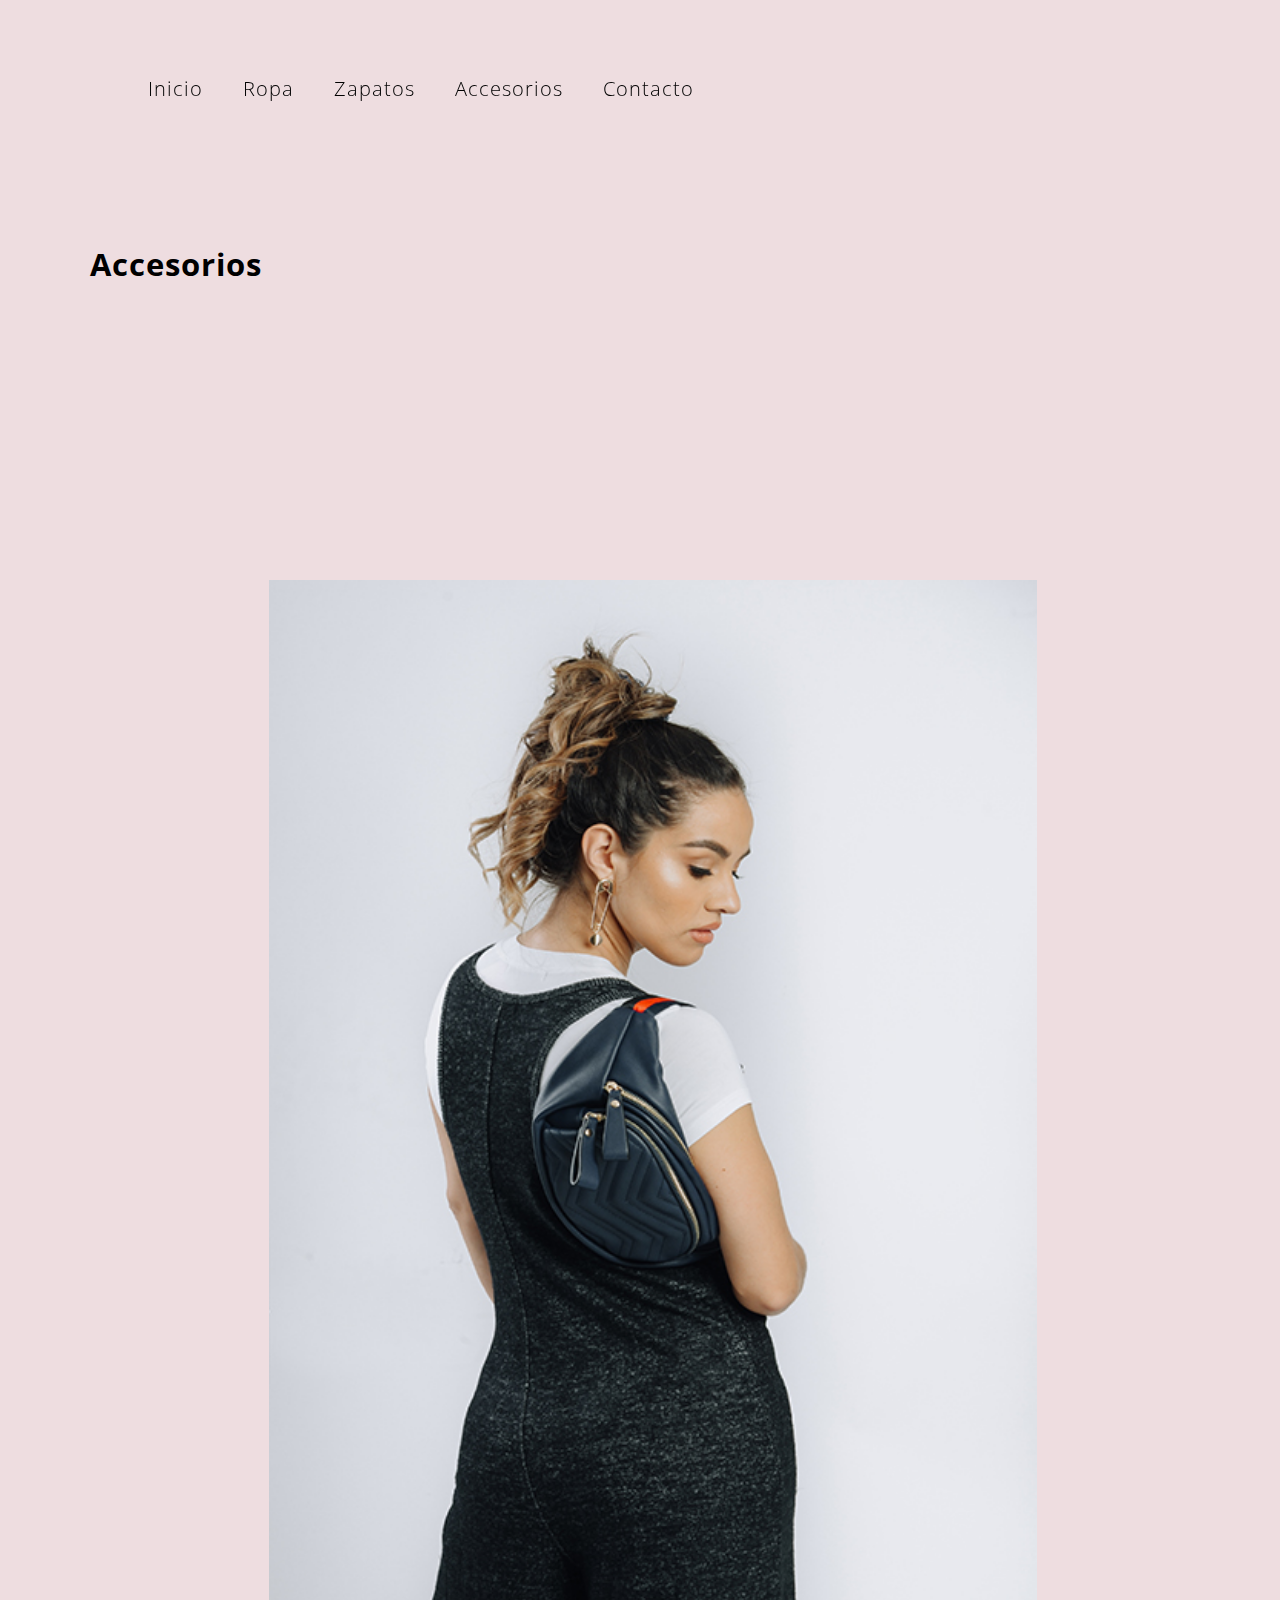
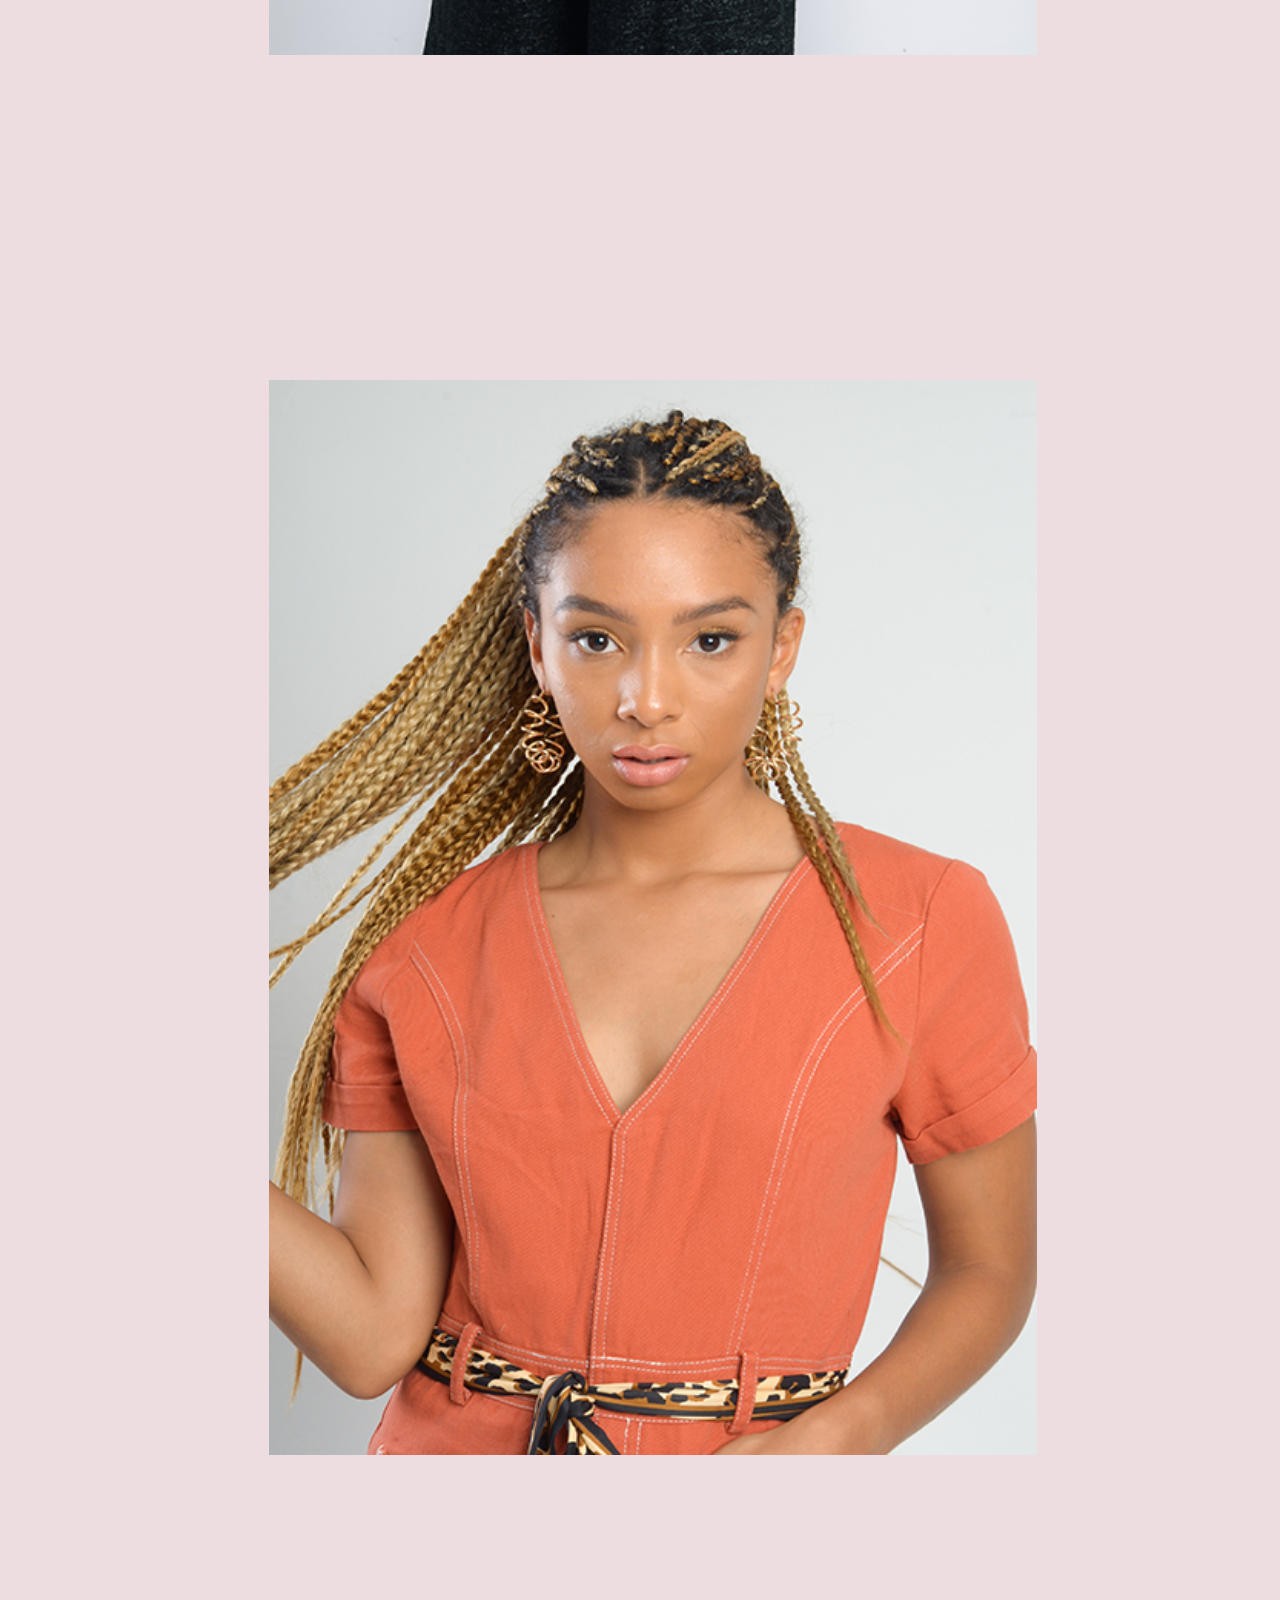
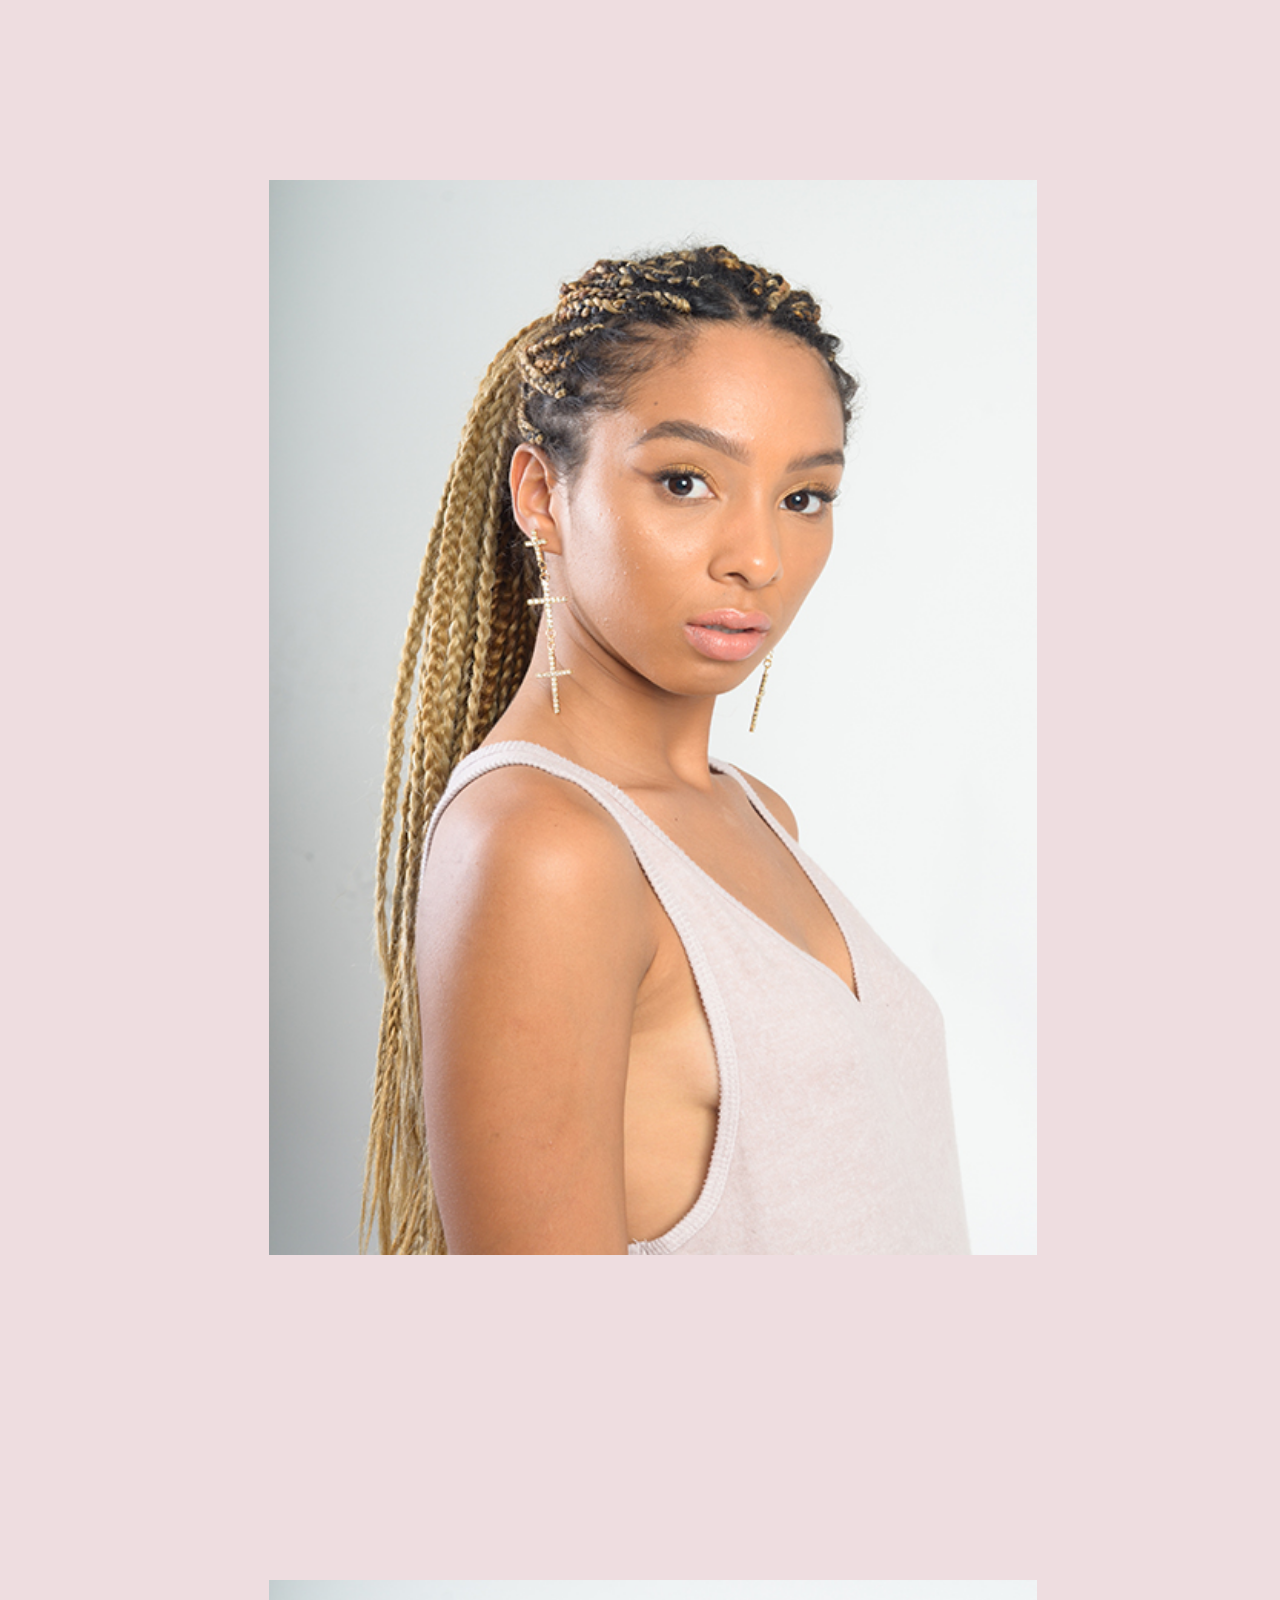
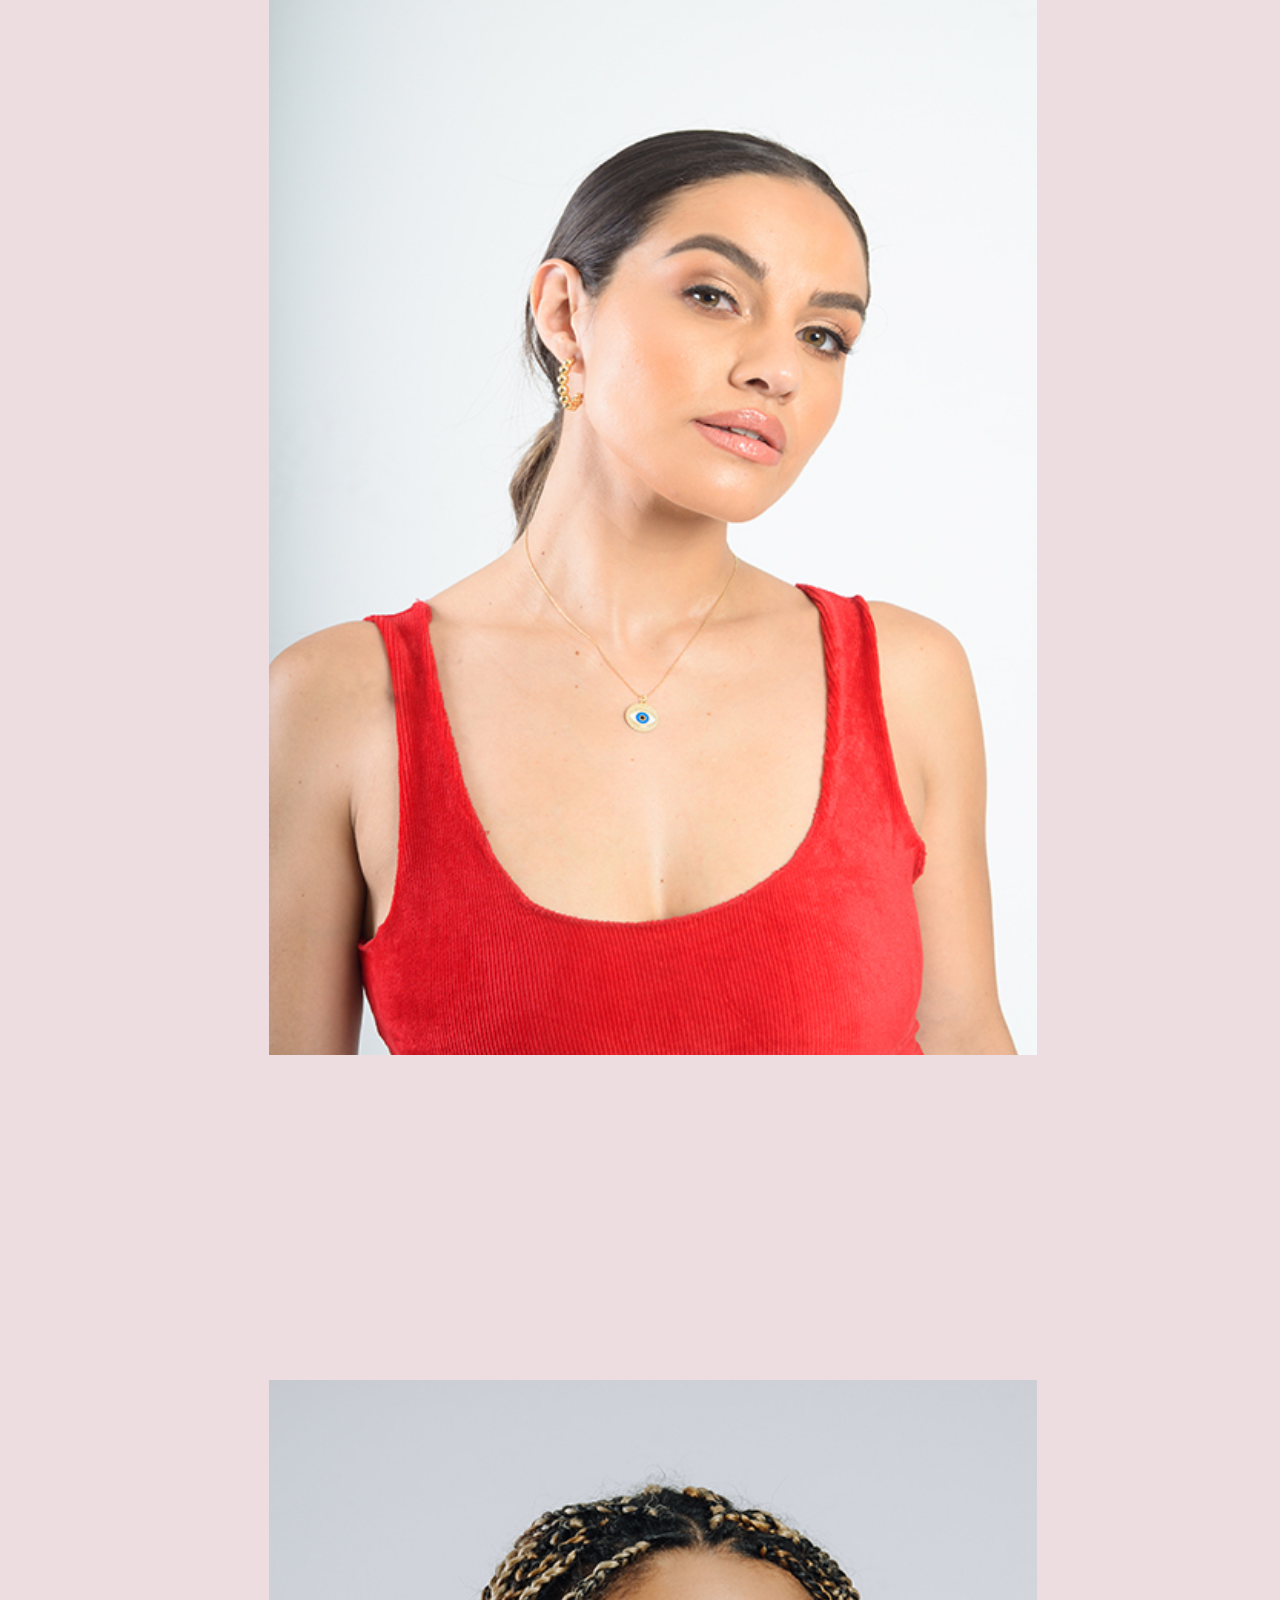
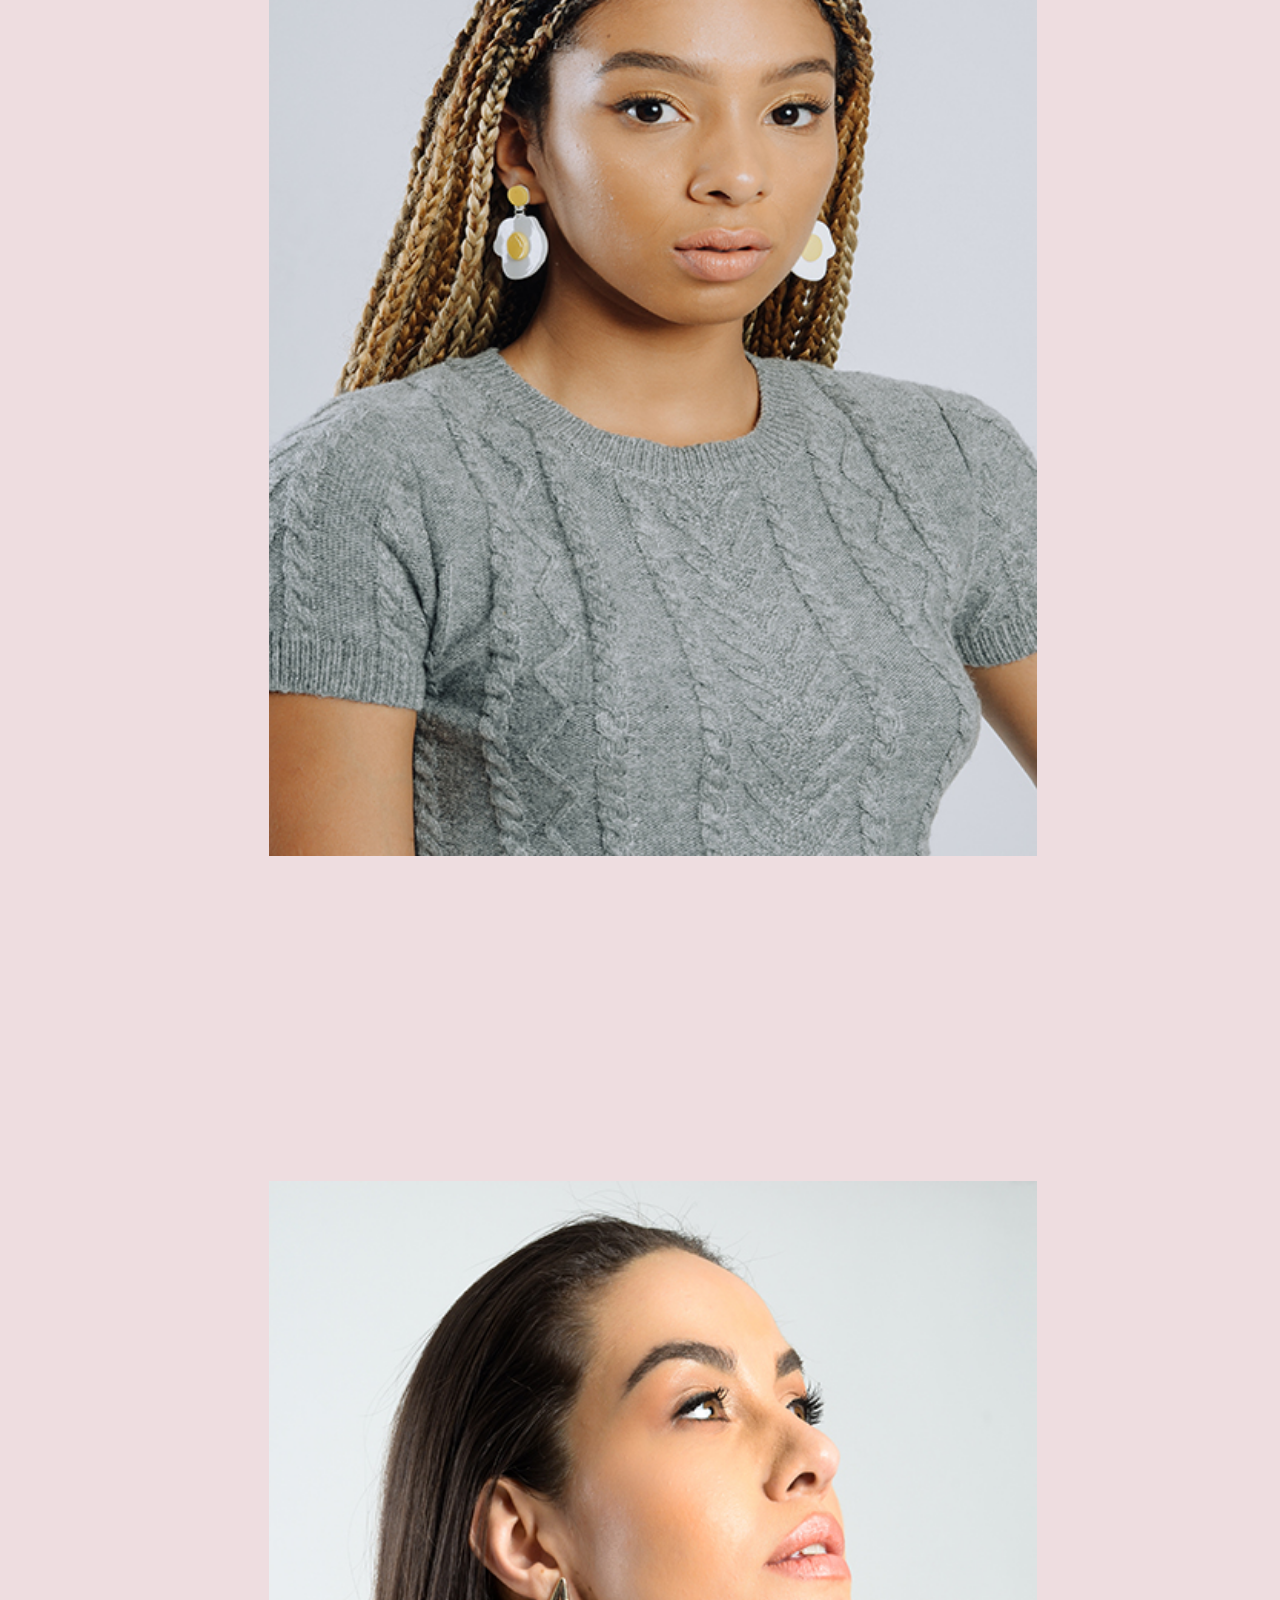
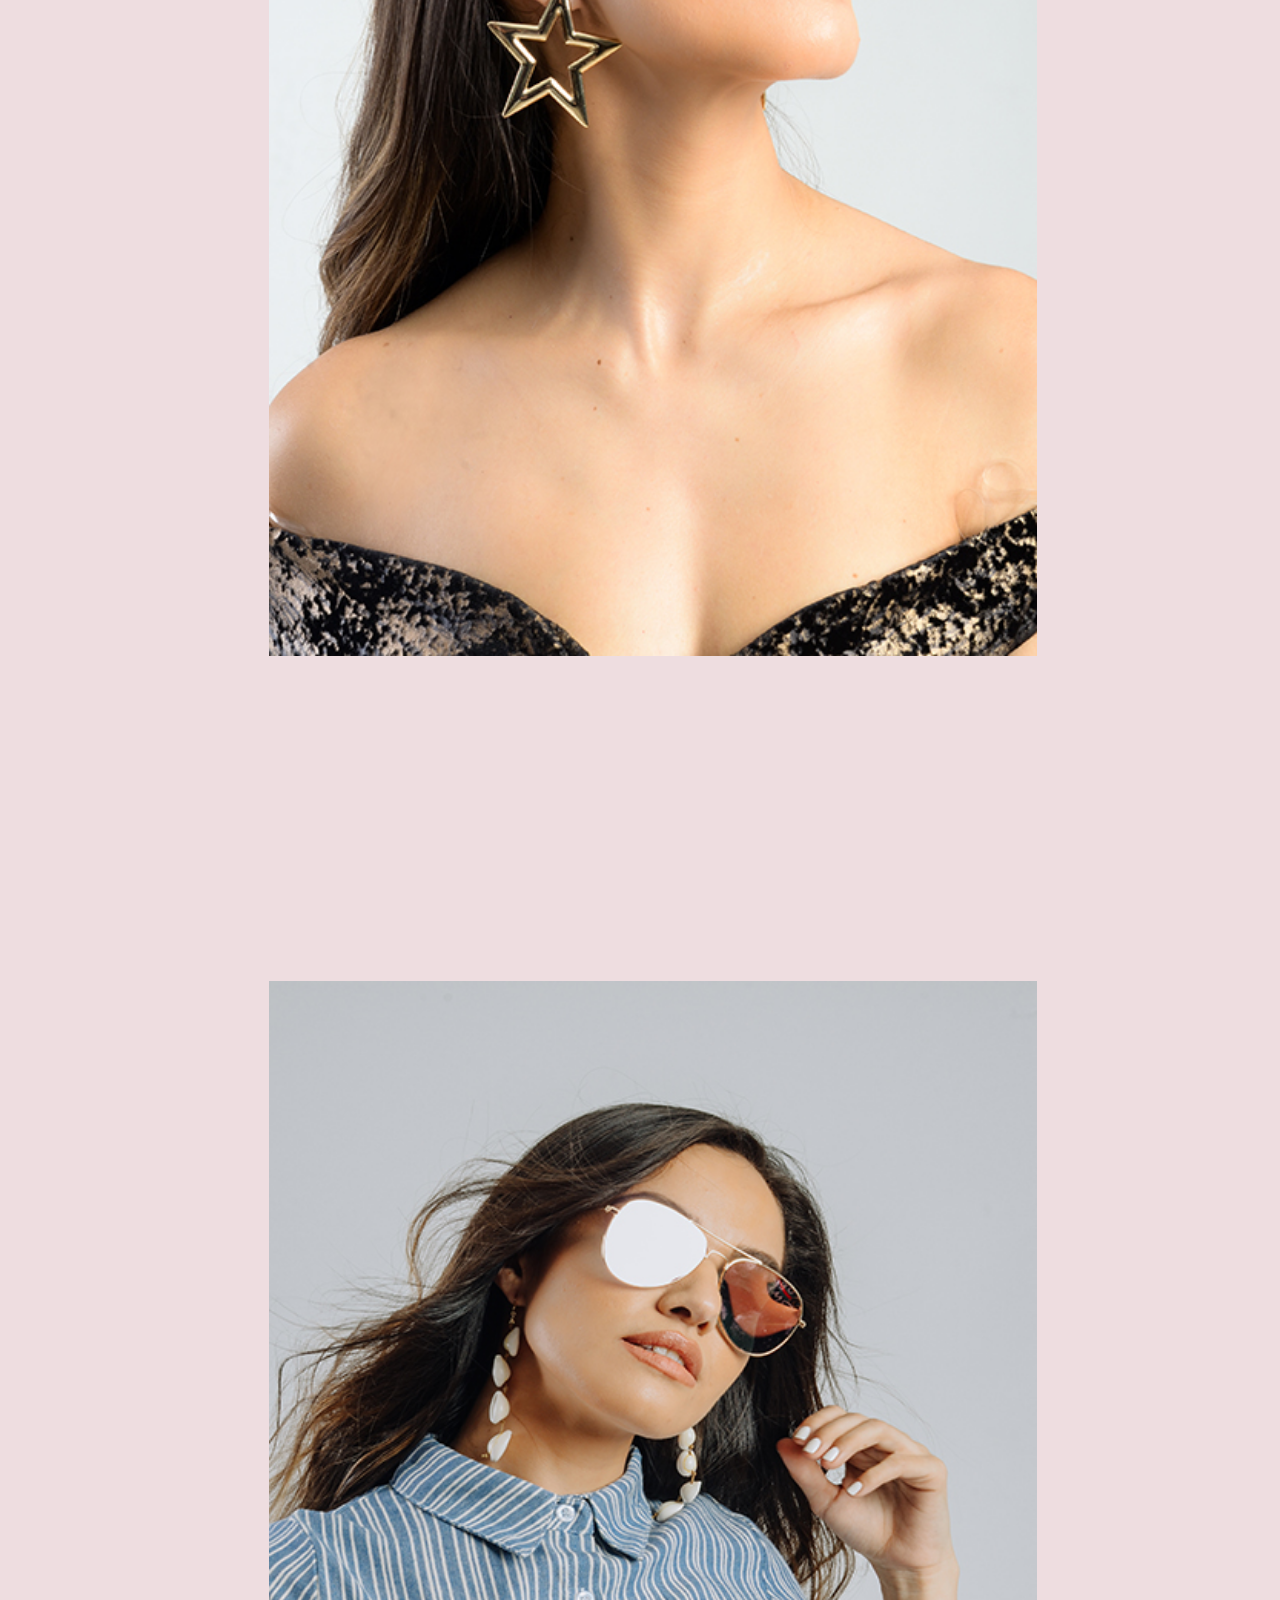
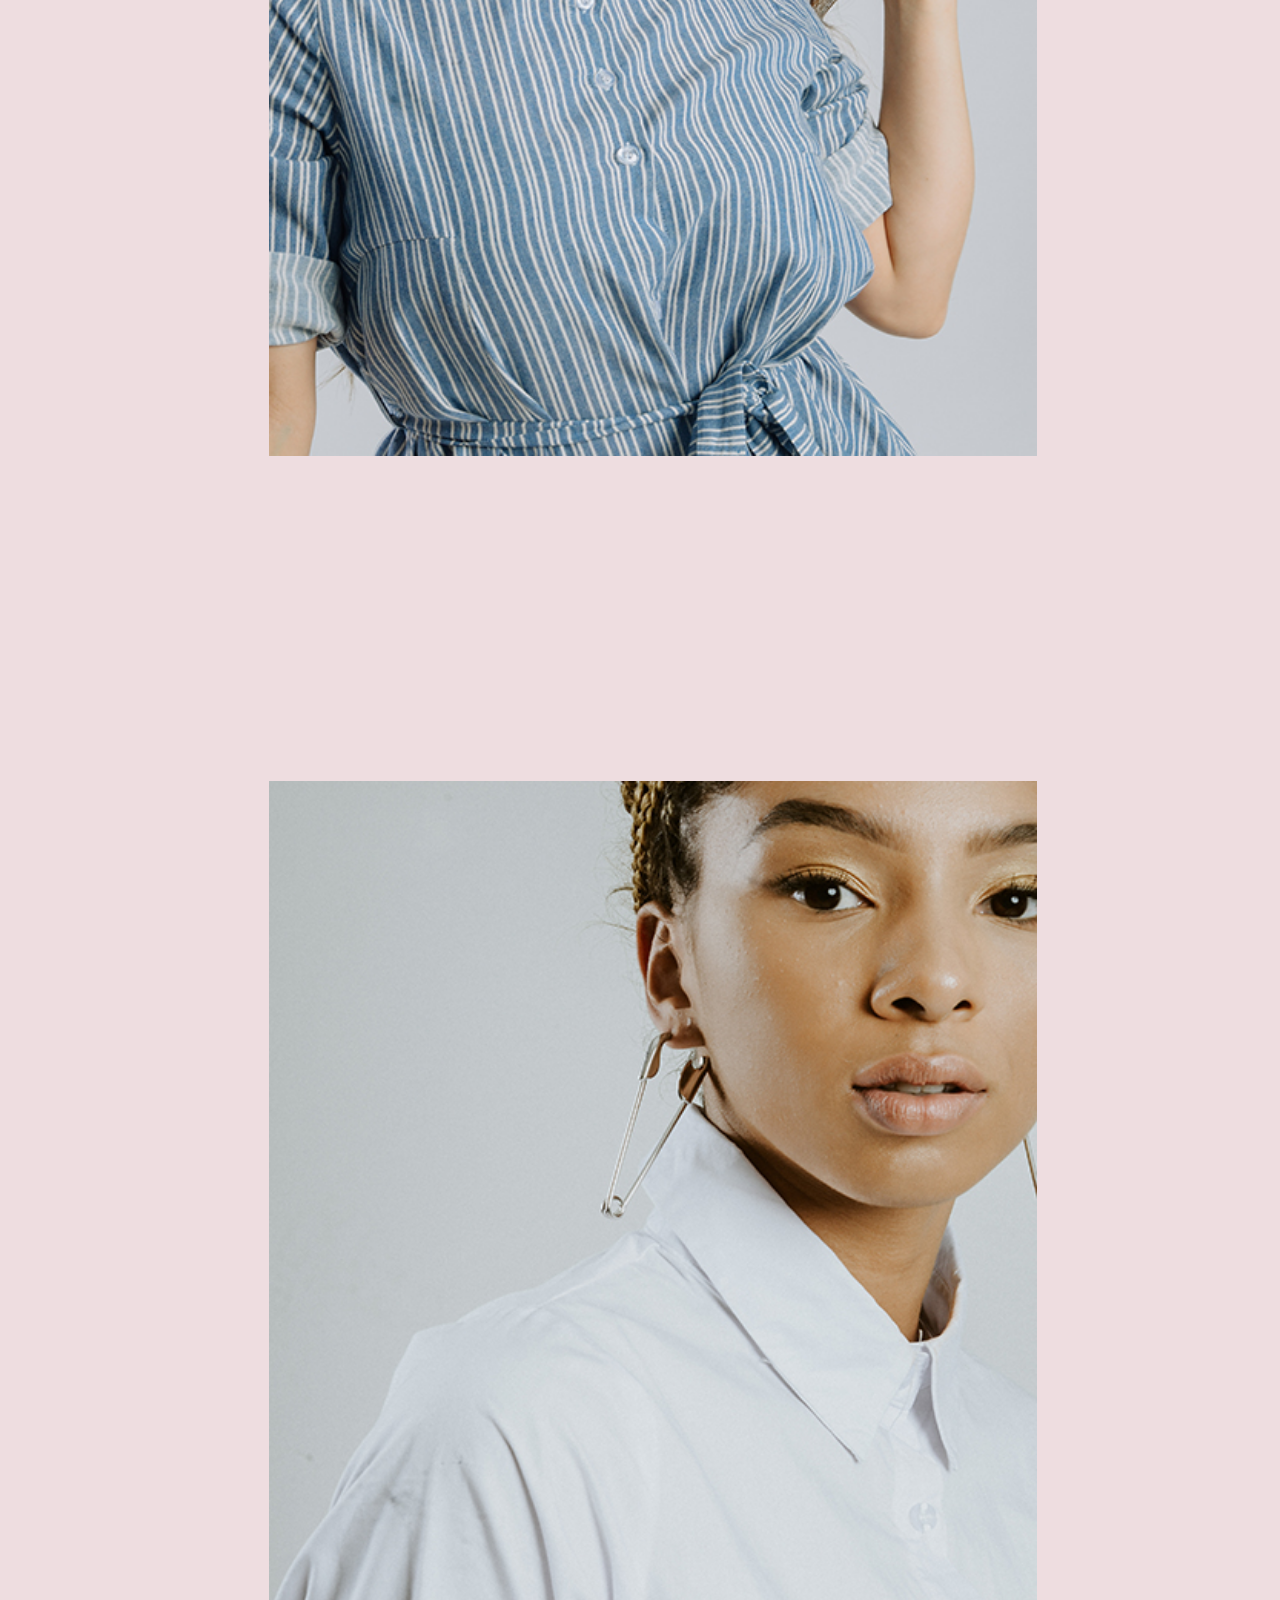
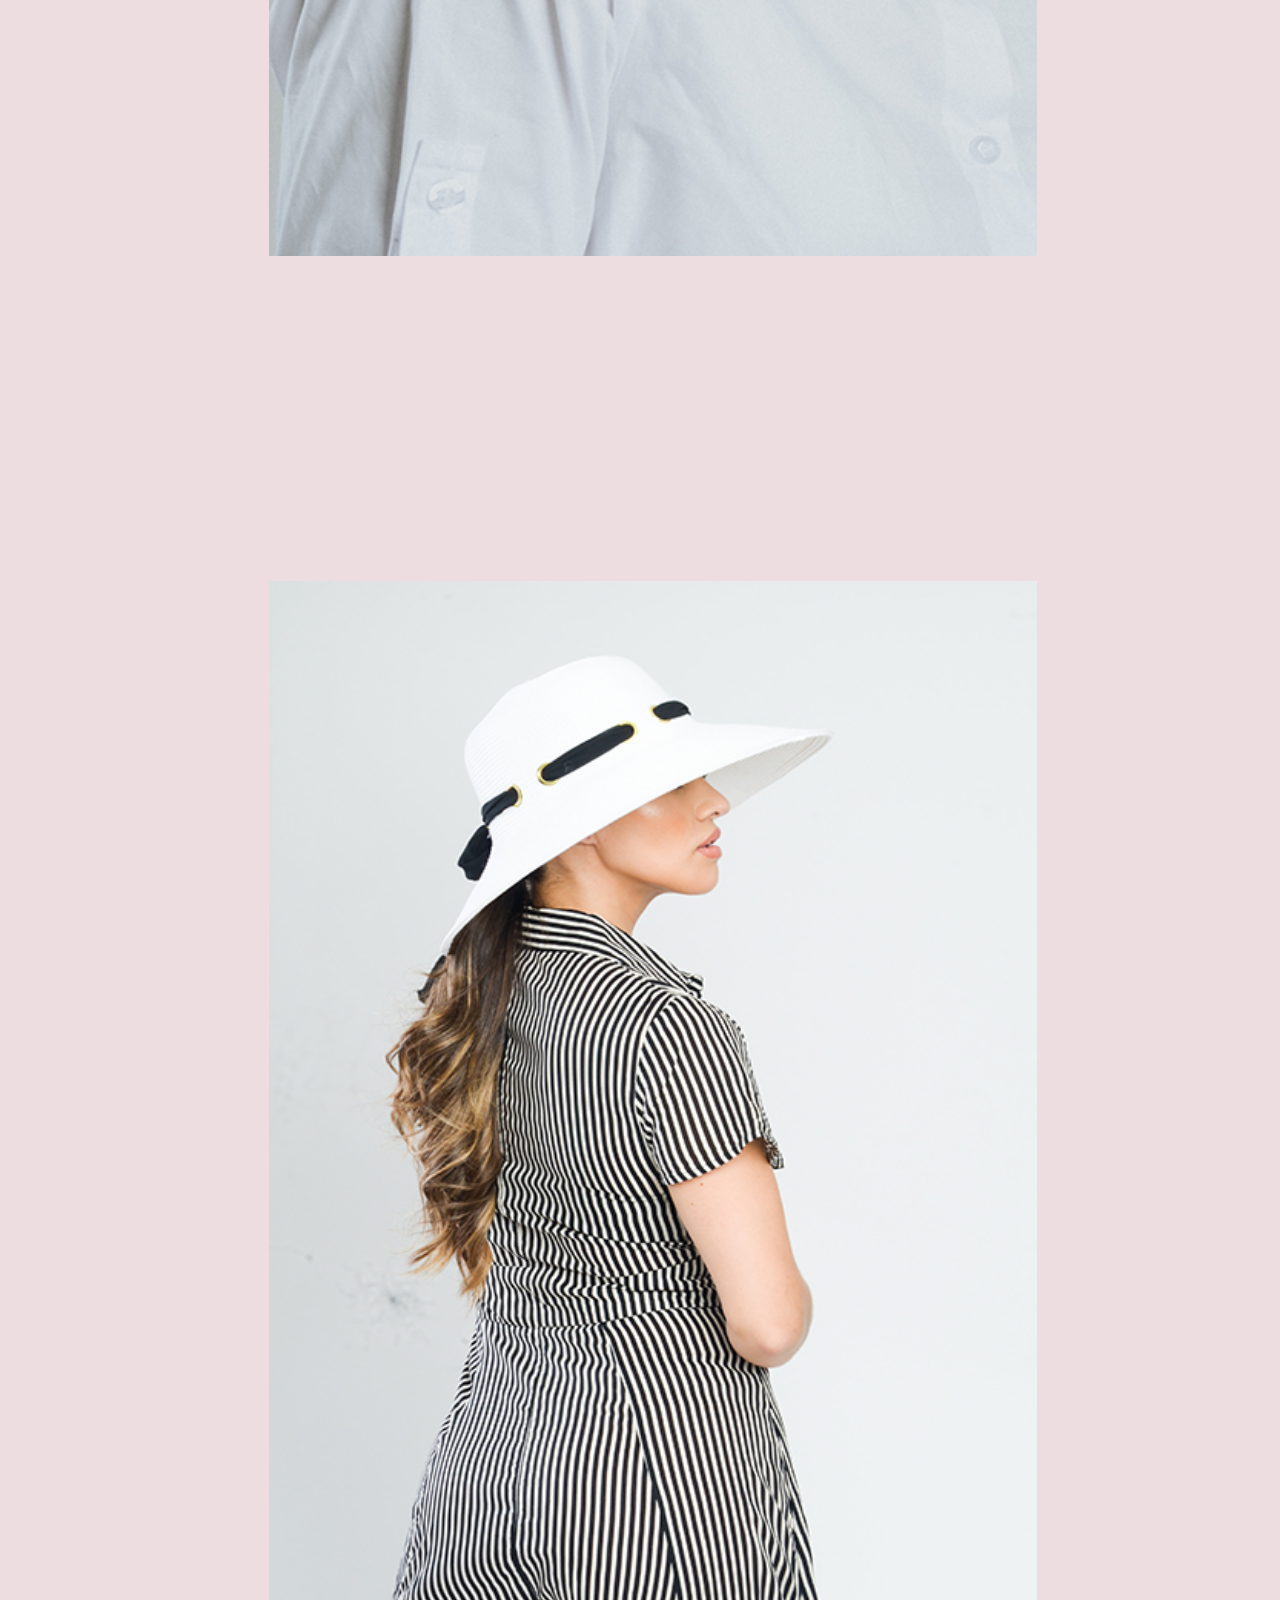
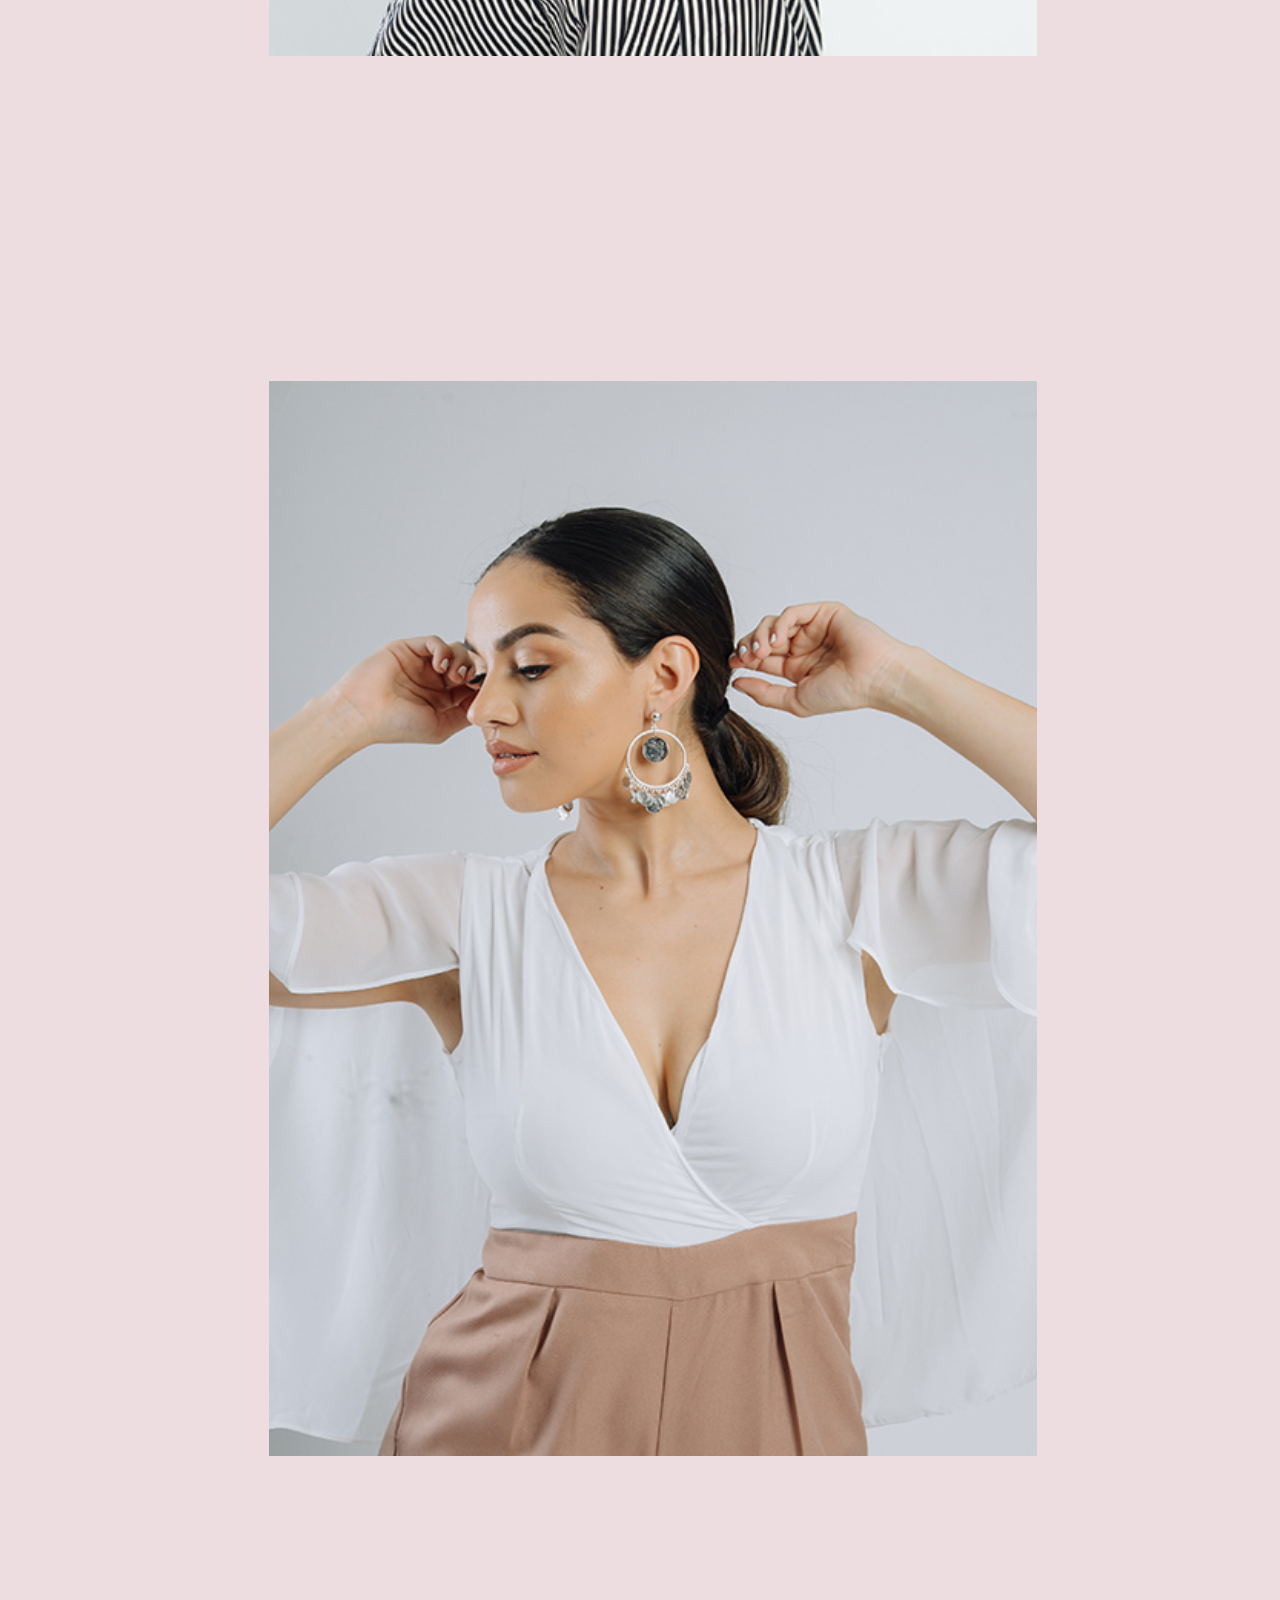
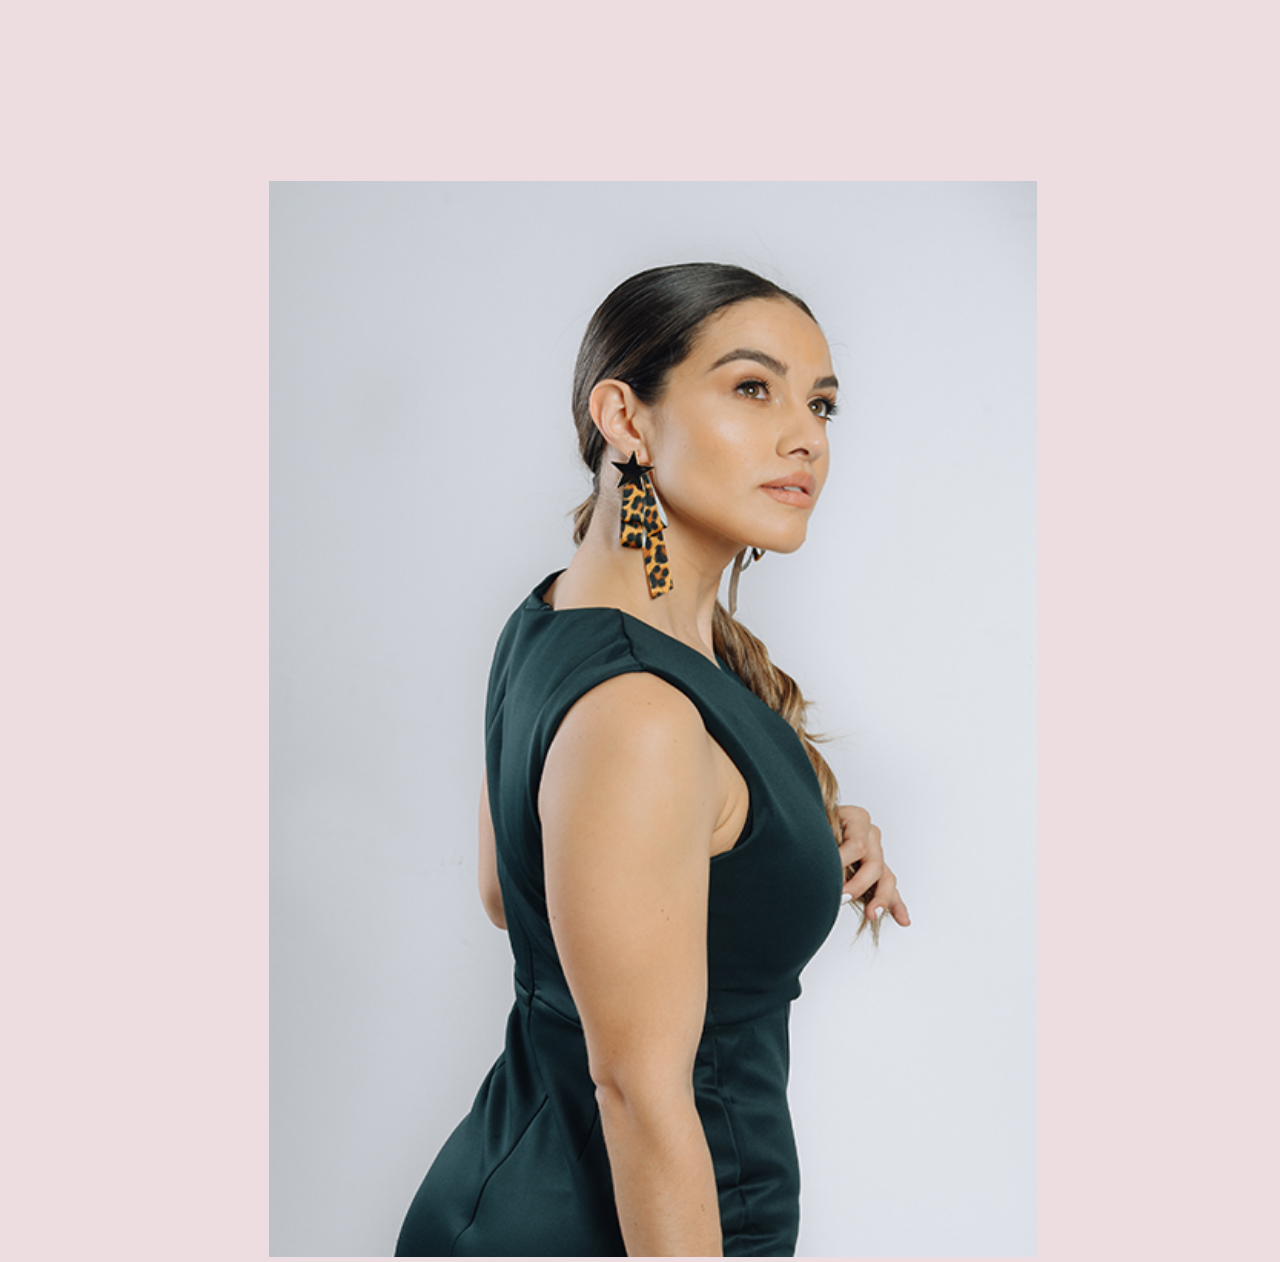
<file: index sections/accesorios.html>
<!DOCTYPE html>
<html lang="en">
<head>
    <meta charset="UTF-8">
    <meta http-equiv="X-UA-Compatible" content="ie=edge">
    <title>Toro Rosa</title>
    <link rel="styleSheet" href="../css/style.css">
    <meta name="viewport" content="width=device-width, initial-scale=1.0">
    <link href="https://fonts.googleapis.com/css?family=Open+Sans:300,400,700" rel="stylesheet">
</head>
<body>
  <div class="wrapper">
    <div class="hamburguer clearfix">
      <svg class="hamburguer-btn" id="btn-hamburguer" viewBox="0 0 30 30">
        <path class="line line-top" d="M0,9h30"/>
        <path class="line line-center" d="M0,15h30"/>
        <path class="line line-bottom" d="M0,21h30"/>
      </svg>
    </div>
    <div class="header">
      <div id="sidebar" class="cont__menu">
        <ul class="header__menu" id="menu">
          <li><a href="../index.html">Inicio</a></li>
          <li><a href="../index sections/ropa.html">Ropa</a></li>
          <li><a href="../index sections/zapatos.html">Zapatos</a></li>
          <li><a href="../index sections/accesorios.html">Accesorios</a></li>
          <li><a href="../index sections/contacto.html">Contacto</a></li>
        </ul>
      </div>
    </div>
    <h3 class="accesorios_title">Accesorios</h3>

    <section class="accesorios_images_section">
      <img class="accesorio_1" src="../img/imágenes accesorios/DSC_0082.jpg" alt="Imagen de accesorio">
      <img class="accesorio_3" src="../img/imágenes accesorios/DSC_0091.jpg" alt="Imagen de accesorio">
      <img class="accesorio_4" src="../img/imágenes accesorios/DSC_0134.jpg" alt="Imagen de accesorio">
      <img class="accesorio_5" src="../img/imágenes accesorios/DSC_0266.jpg" alt="Imagen de accesorio"> 
      <img class="accesorio_6" src="../img/imágenes accesorios/DSC_0514.jpg" alt="Imagen de accesorio"> 
      <img class="accesorio_7" src="../img/imágenes accesorios/DSC_0557.jpg" alt="Imagen de accesorio"> 
      <img class="accesorio_8" src="../img/imágenes accesorios/DSC_0703.jpg" alt="Imagen de accesorio"> 
      <img class="accesorio_9" src="../img/imágenes accesorios/DSC_0714.jpg" alt="Imagen de accesorio"> 
      <img class="accesorio_10" src="../img/imágenes accesorios/DSC_0772.jpg" alt="Imagen de accesorio">  
      <img class="accesorio_11" src="../img/imágenes accesorios/DSC_0907.jpg" alt="Imagen de accesorio">  
      <img class="accesorio_12" src="../img/imágenes accesorios/DSC_0948.jpg" alt="Imagen de accesorio">   
    </section>
  </div>
<script src="../js/script.js"></script>
</body>
</html>
</file>
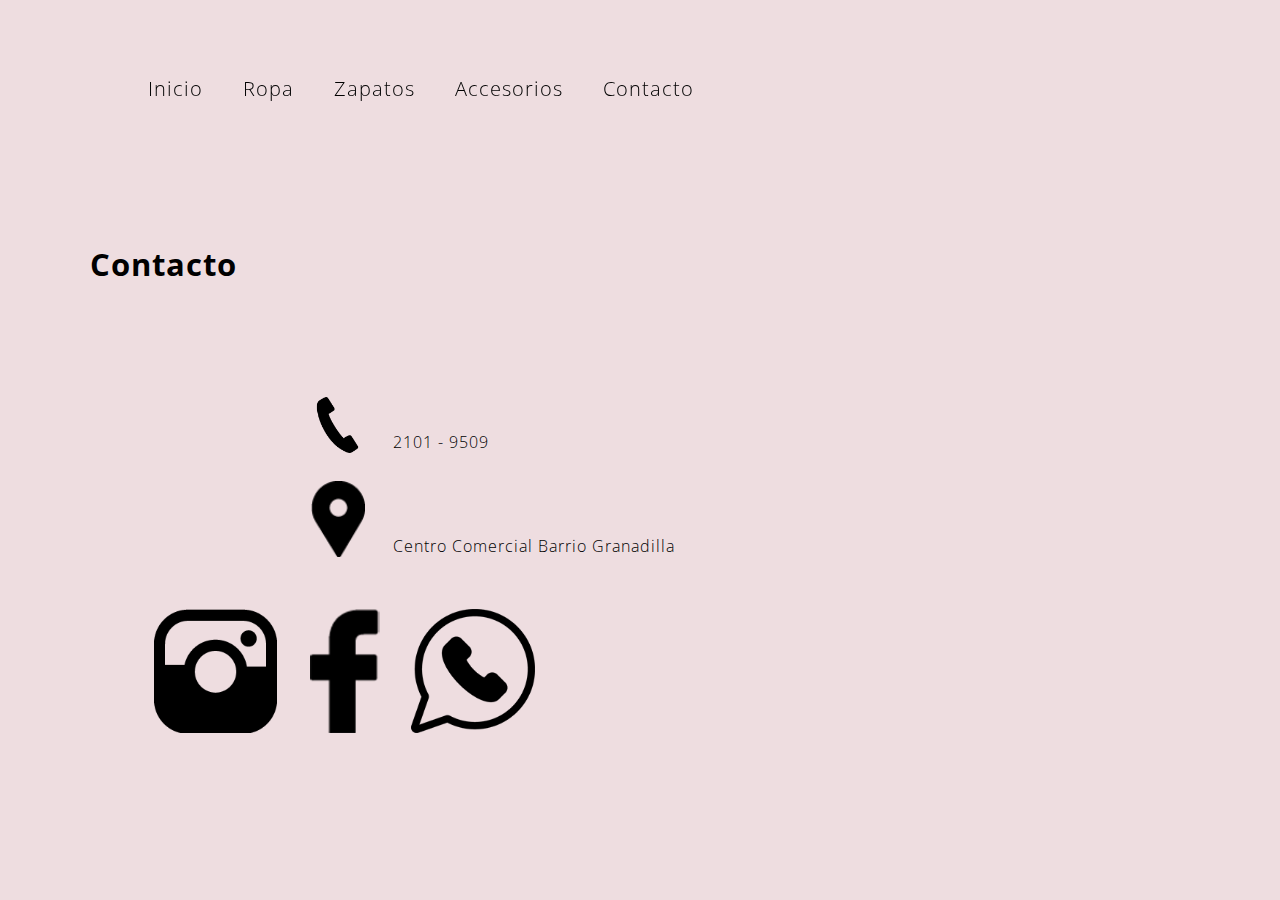
<file: index sections/contacto.html>
<!DOCTYPE html>
<html lang="en">
<head>
    <meta charset="UTF-8">
    <meta http-equiv="X-UA-Compatible" content="ie=edge">
    <title>Toro Rosa</title>
    <link rel="styleSheet" href="../css/style.css">
    <meta name="viewport" content="width=device-width, initial-scale=1.0">
    <link href="https://fonts.googleapis.com/css?family=Open+Sans:300,400,700" rel="stylesheet">
</head>
<body>
  <div class="wrapper">
    <div class="hamburguer clearfix">
      <svg class="hamburguer-btn" id="btn-hamburguer" viewBox="0 0 30 30">
        <path class="line line-top" d="M0,9h30"/>
        <path class="line line-center" d="M0,15h30"/>
        <path class="line line-bottom" d="M0,21h30"/>
      </svg>
    </div>
    <div class="header">
      <div id="sidebar" class="cont__menu">
        <ul class="header__menu" id="menu">
          <li><a href="../index.html">Inicio</a></li>
          <li><a href="../index sections/ropa.html">Ropa</a></li>
          <li><a href="../index sections/zapatos.html">Zapatos</a></li>
          <li><a href="../index sections/accesorios.html">Accesorios</a></li>
          <li><a href="../index sections/contacto.html">Contacto</a></li>
        </ul>
      </div>
    </div>
    <h3 class="contacto_title">Contacto</h3>
    <div class="contact-container">
      <img class="icons-contact" src="../img/telefono.png" alt="Ícono de teléfono">
      <p class="icons-info">2101 - 9509</p> 
      <img class="icons-contact" src="../img/ubicacion.png" alt="icono de ubicación" >
      <p class="icons-info">Centro Comercial Barrio Granadilla</p>
    </div>
    <div class="networks-container">
      <a href="https://www.instagram.com/tororosa.cr/?hl=es-la" target="_blank"><img class="instagram" src="../img/instagram.png" alt="icono de instagram" ></a>
      <a  href="https://es-la.facebook.com/tororosa.cr/" target="_blank"><img class="facebook" src="../img/facebook.png" alt="icono de facebook" ></a>
      <a  href="https://wa.me/0050684182524?text=Mensaje" target="_blank"><img class="whatsapp" src="../img/whatsapp.png" alt="icono de whatsapp" ></a>
    </div>


  
  </div>
<script src="../js/script.js"></script>
</body>
</html>
</file>
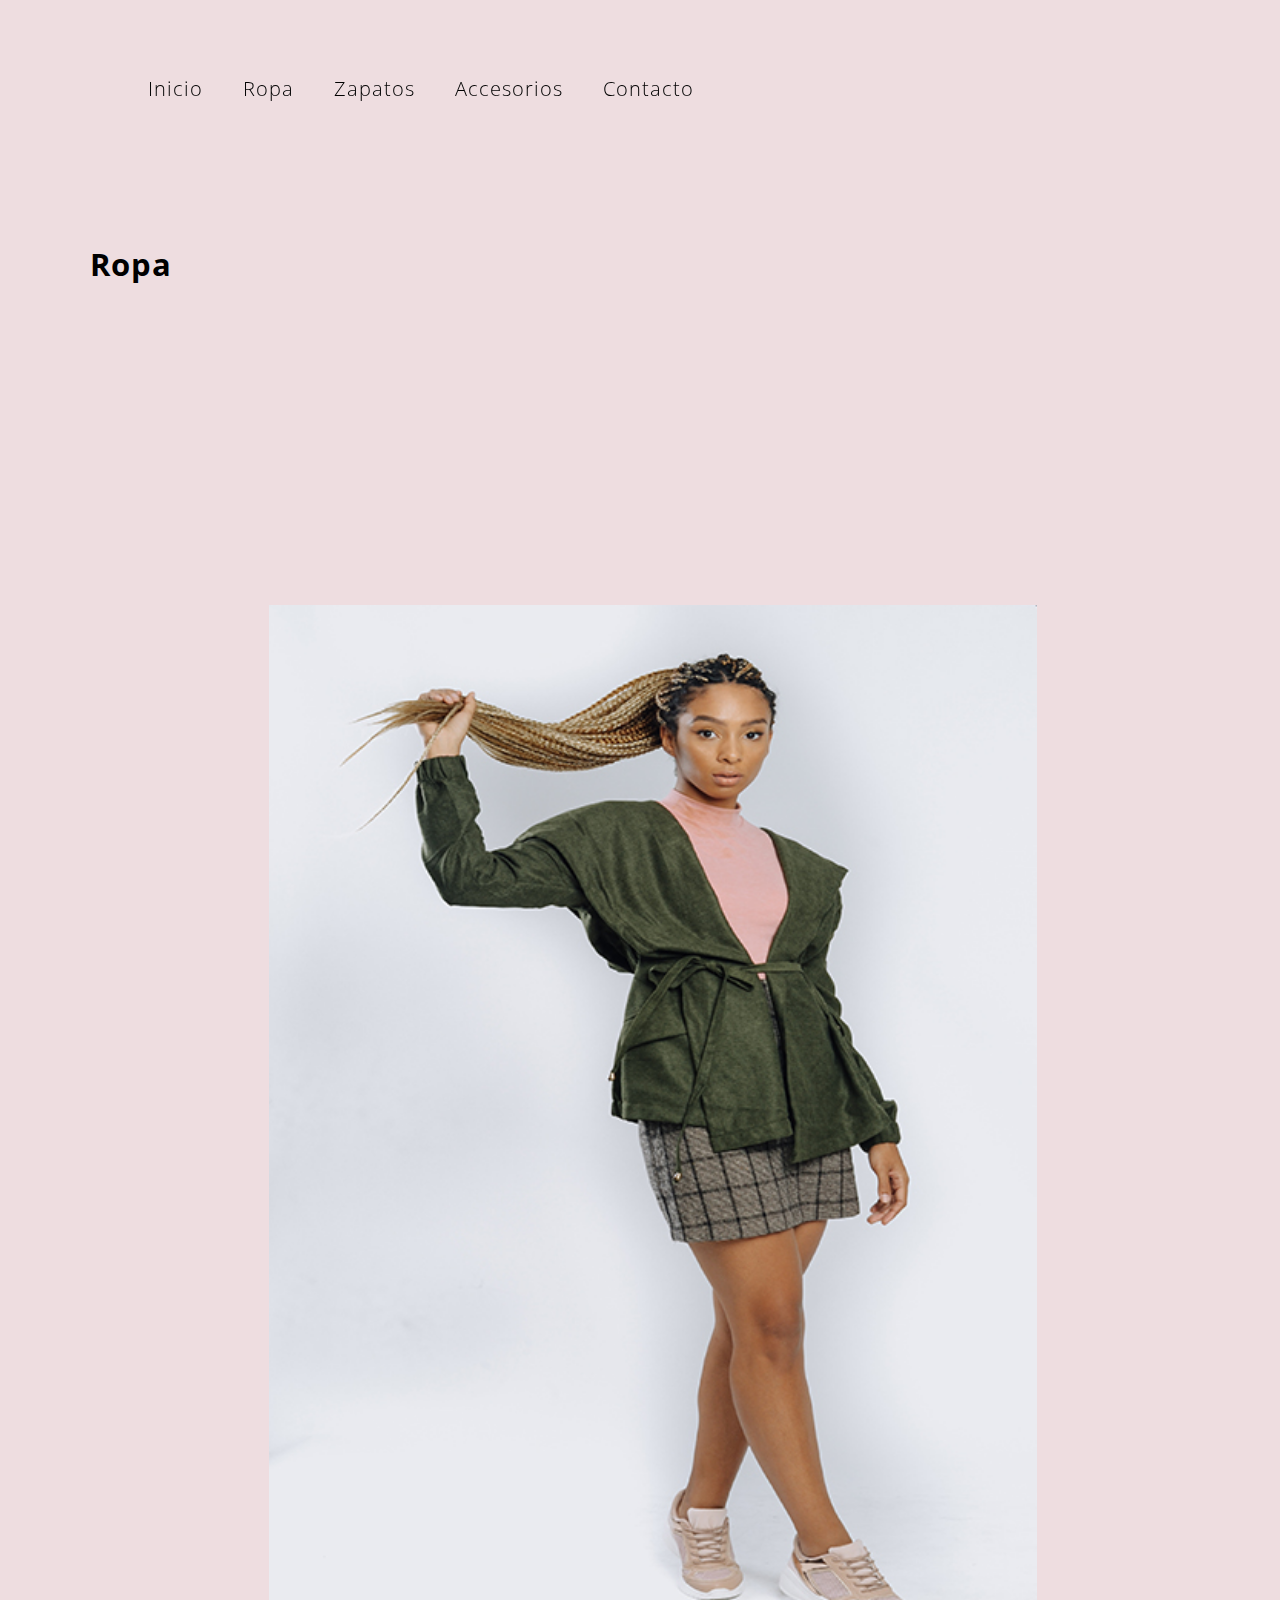
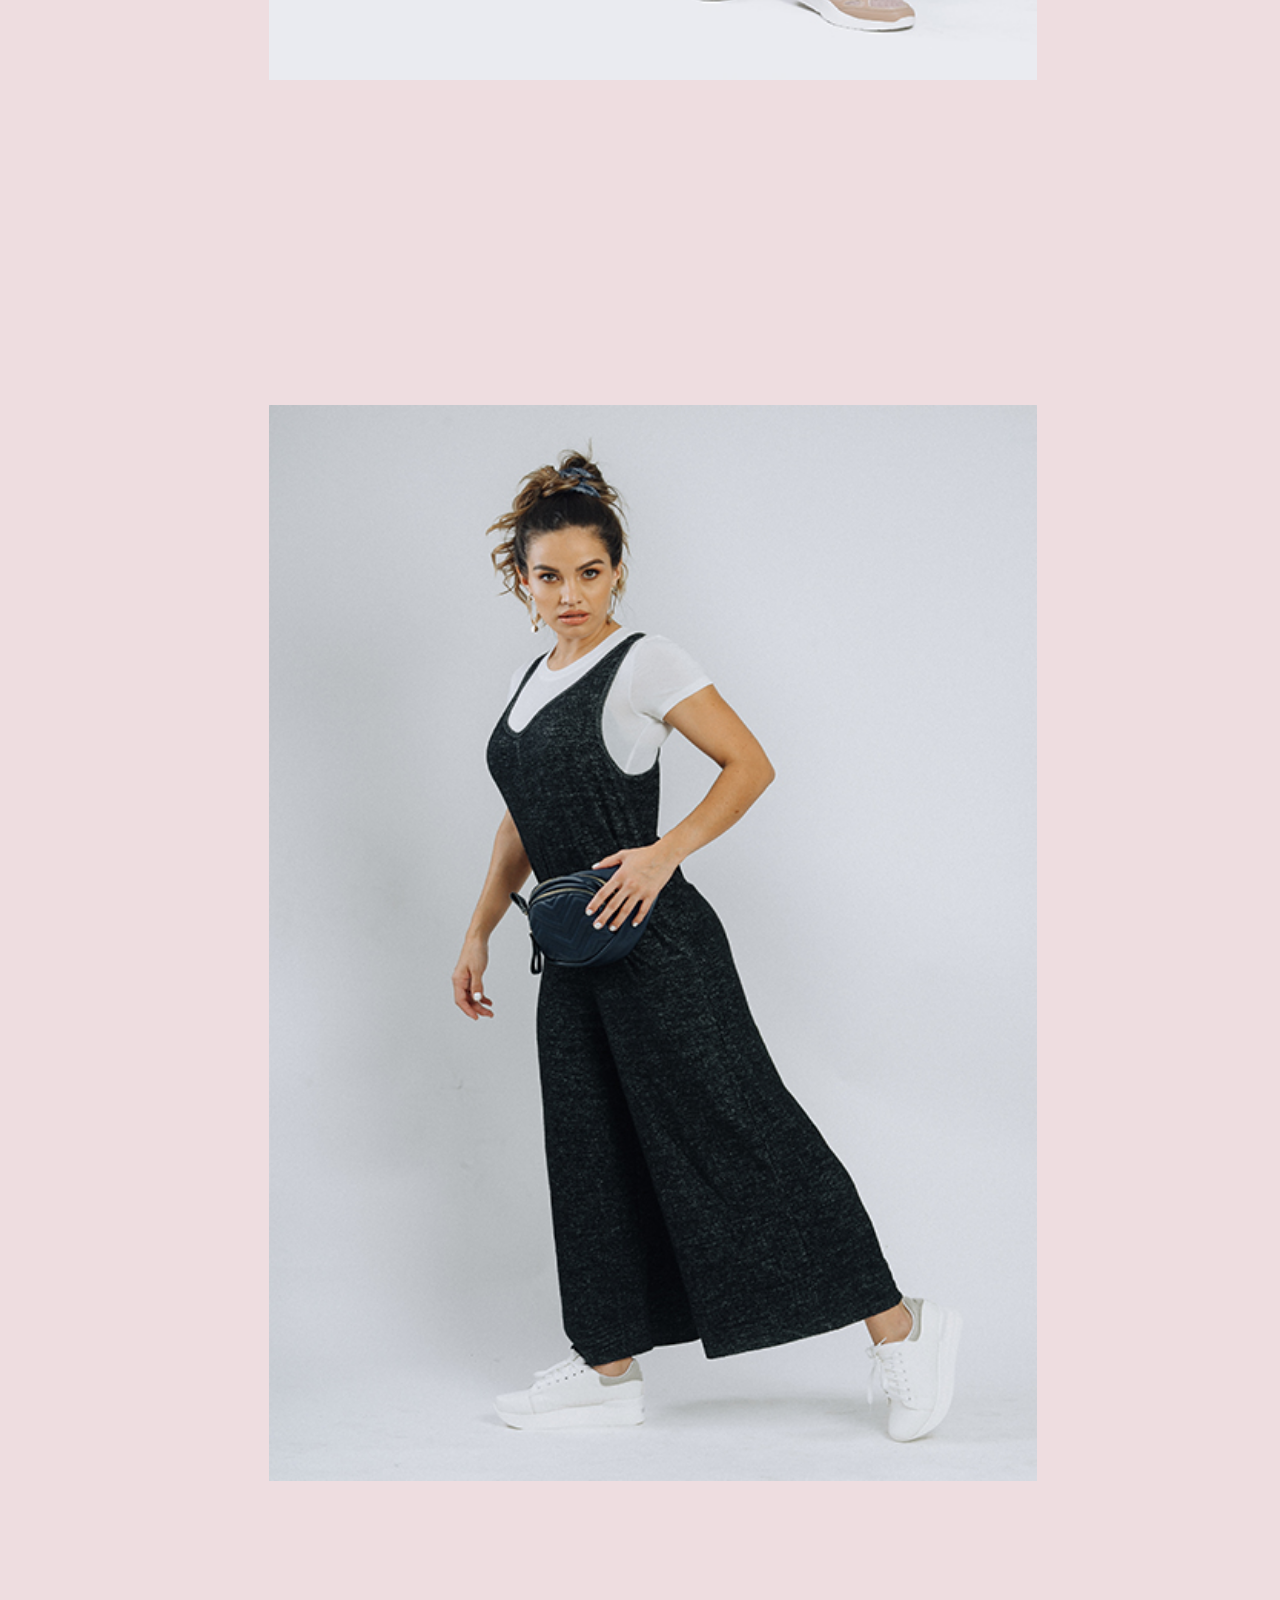
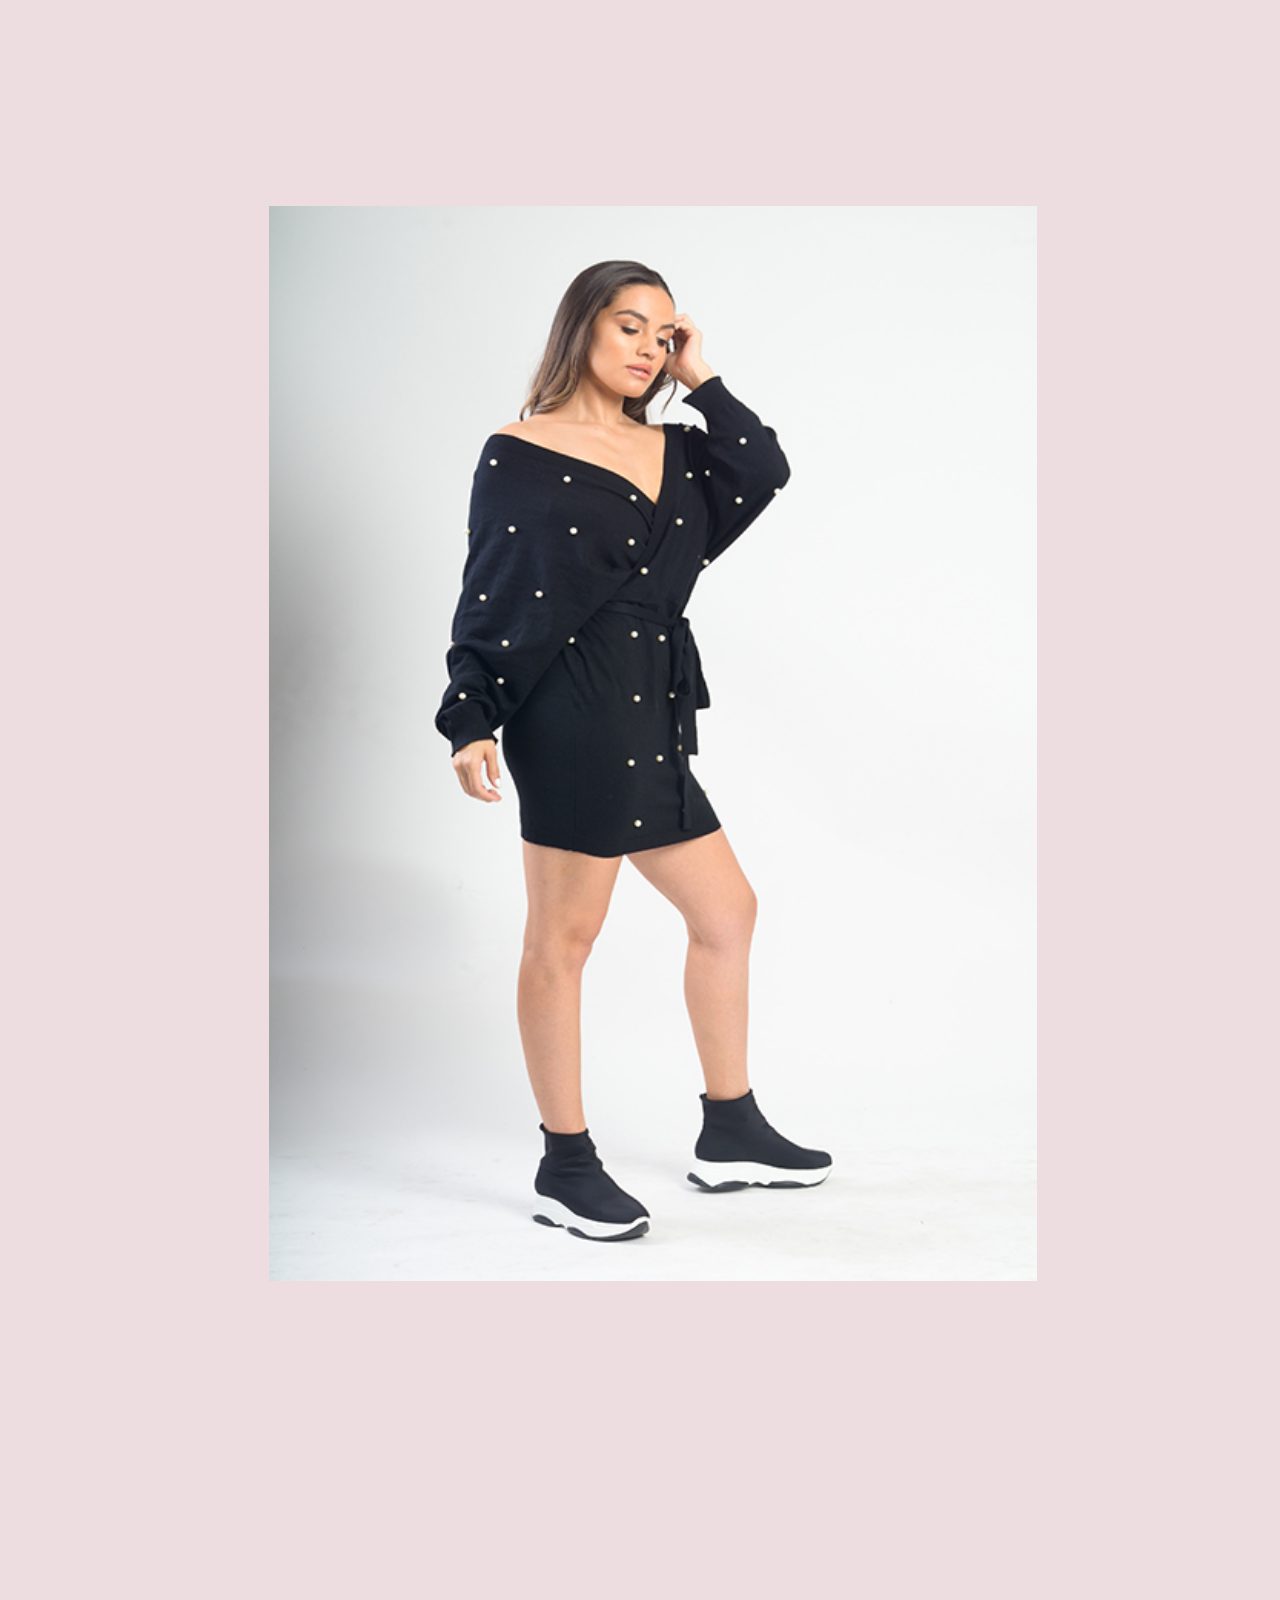
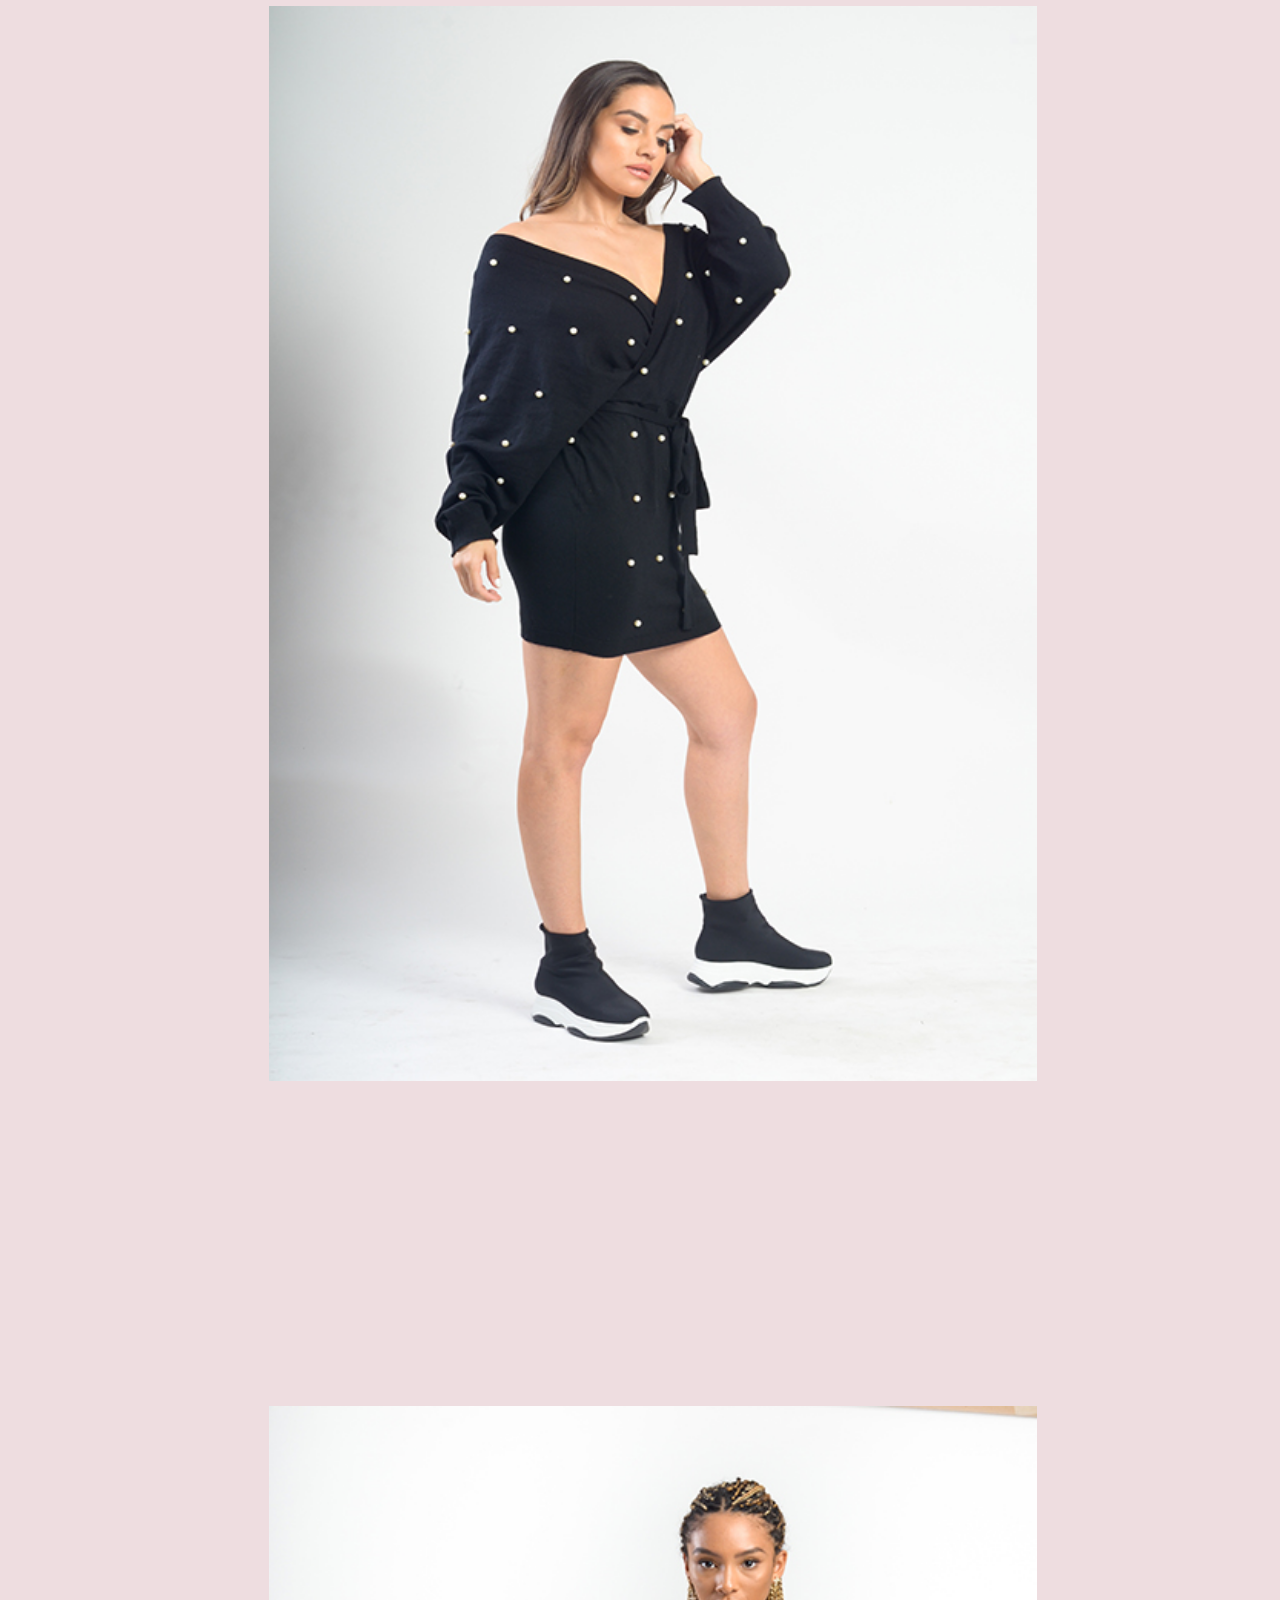
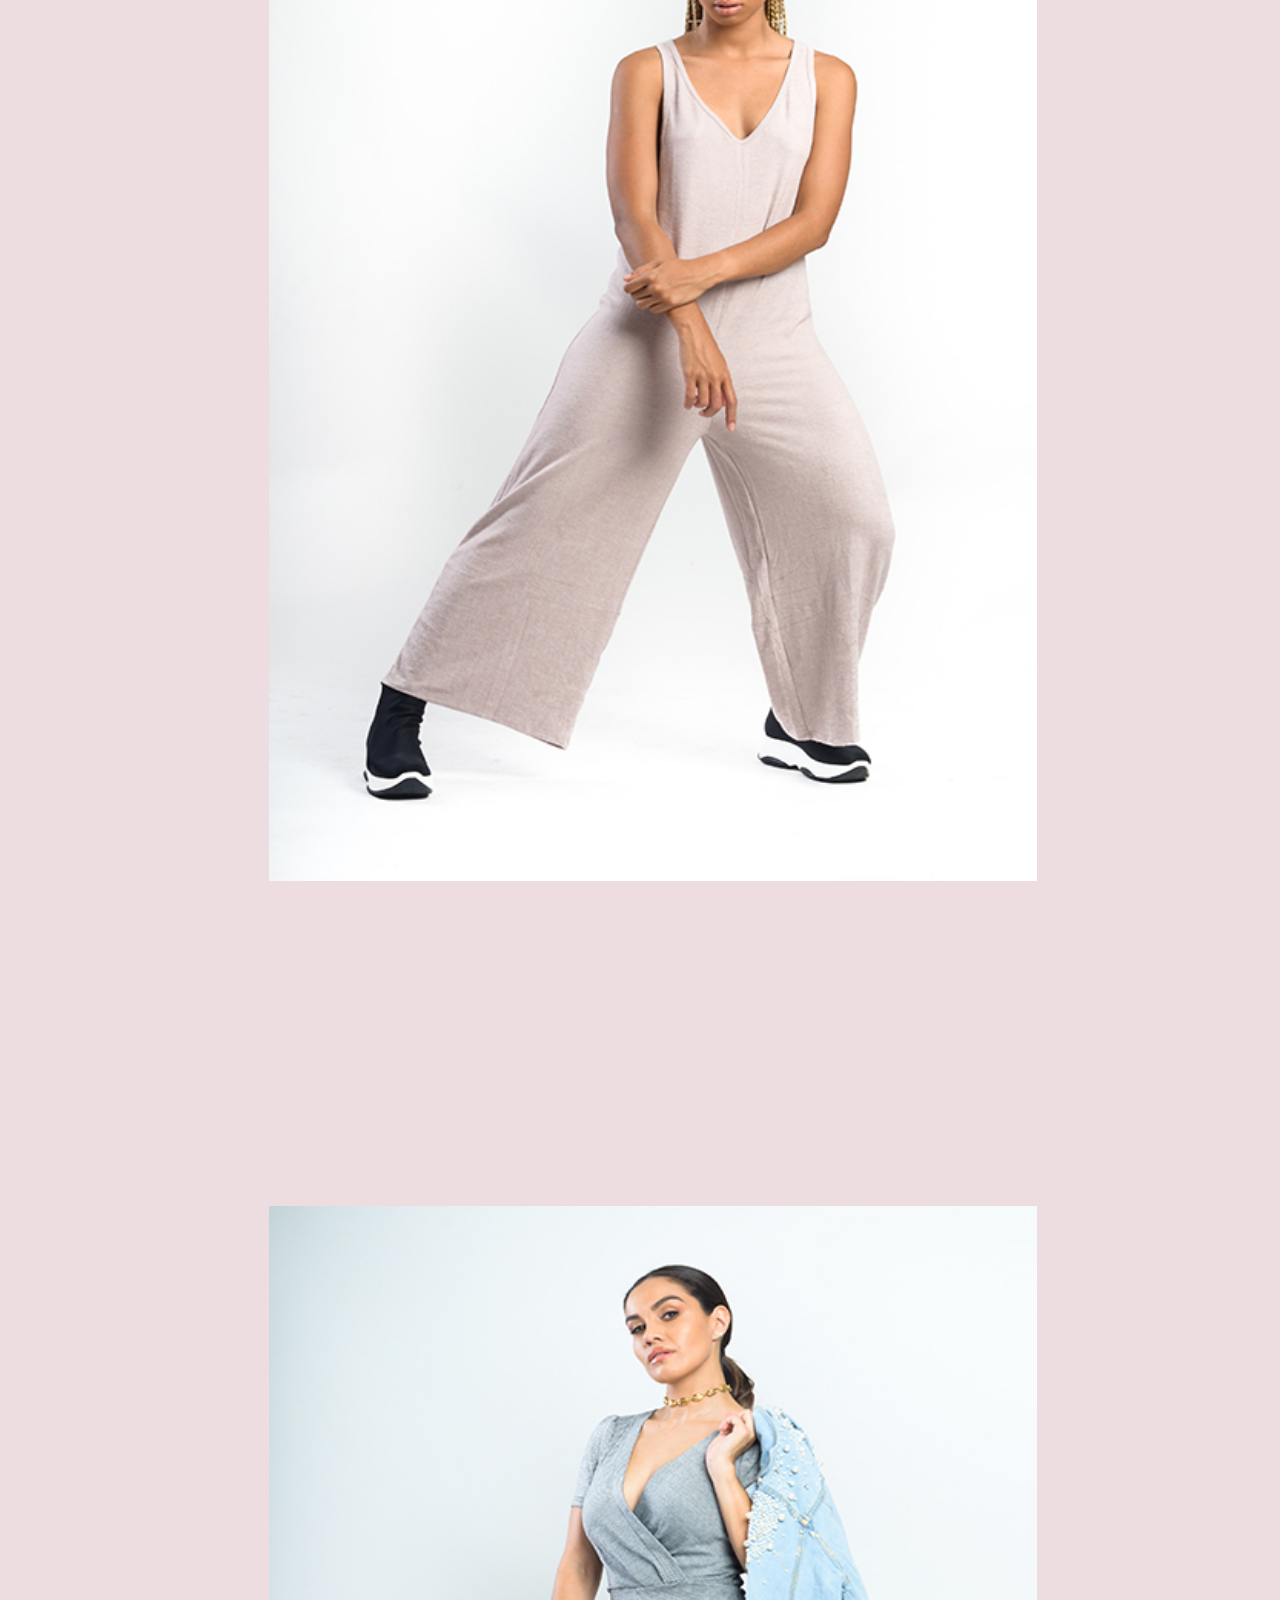
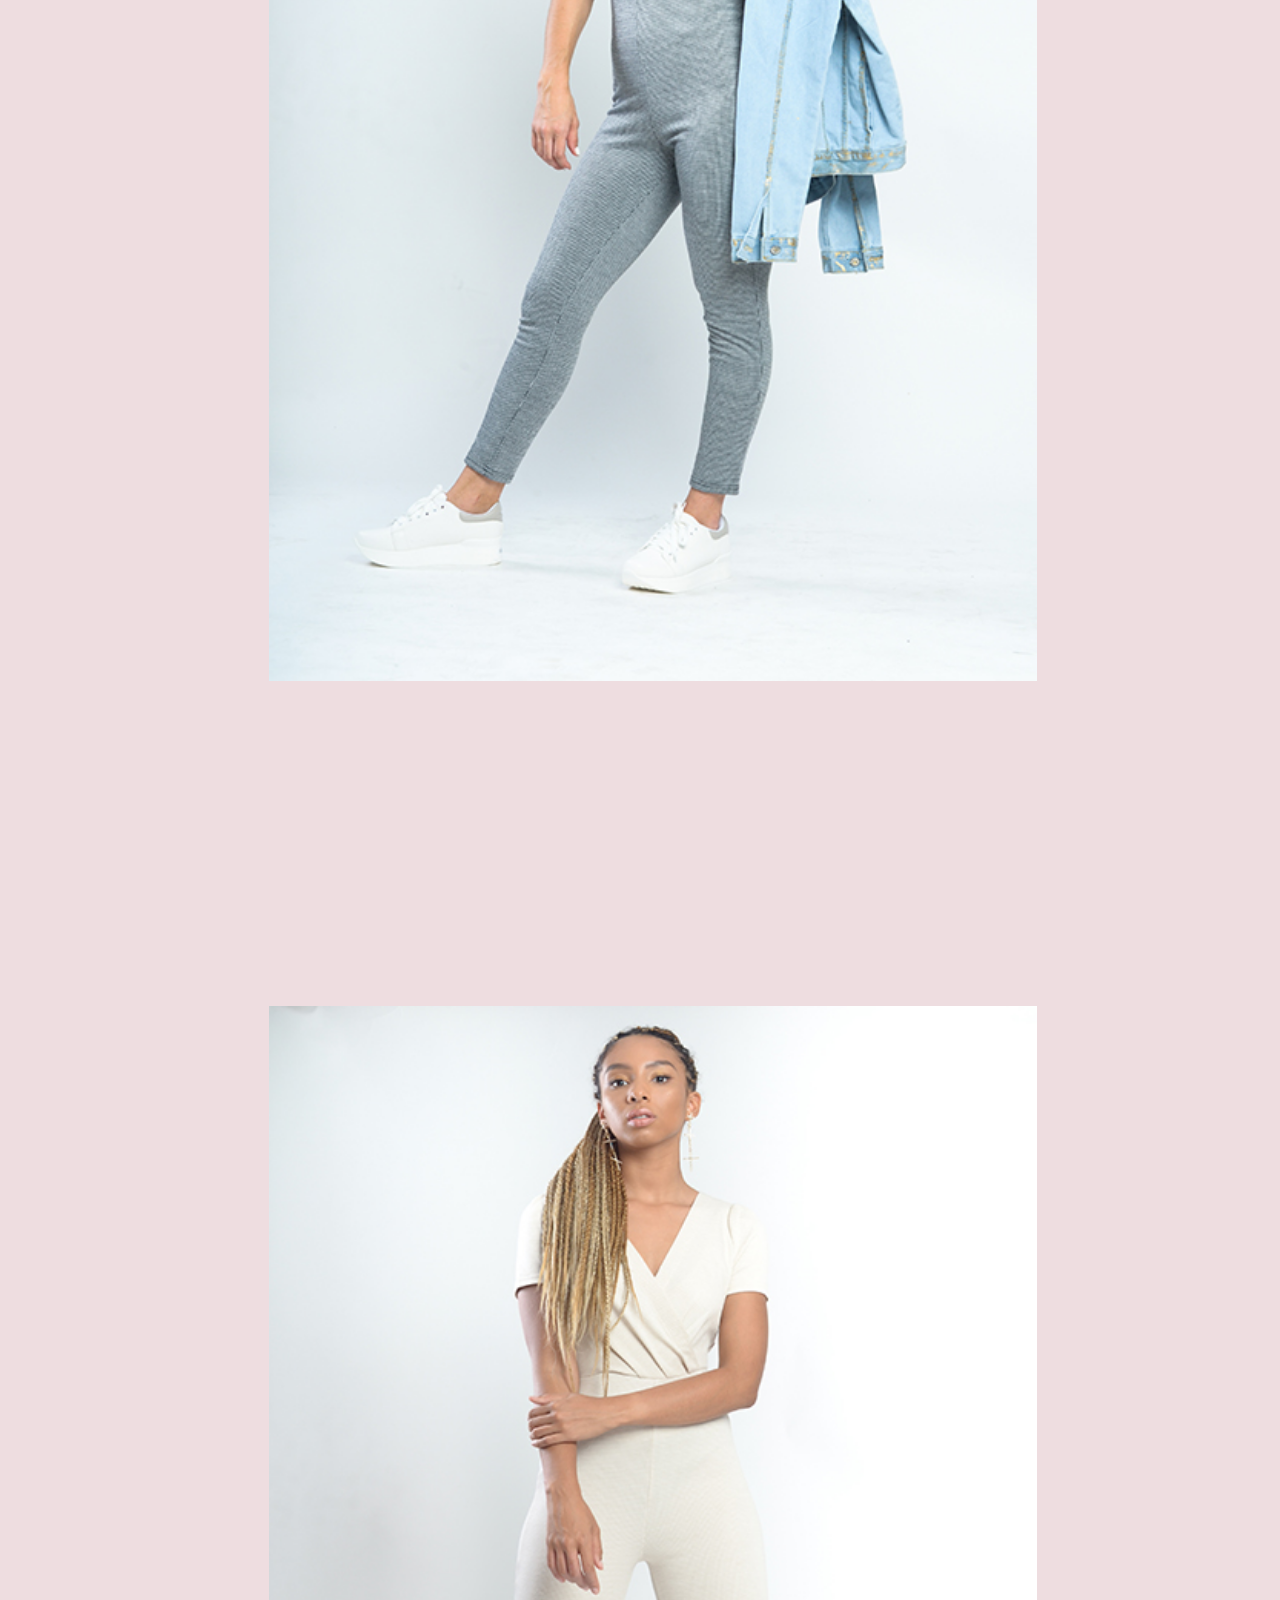
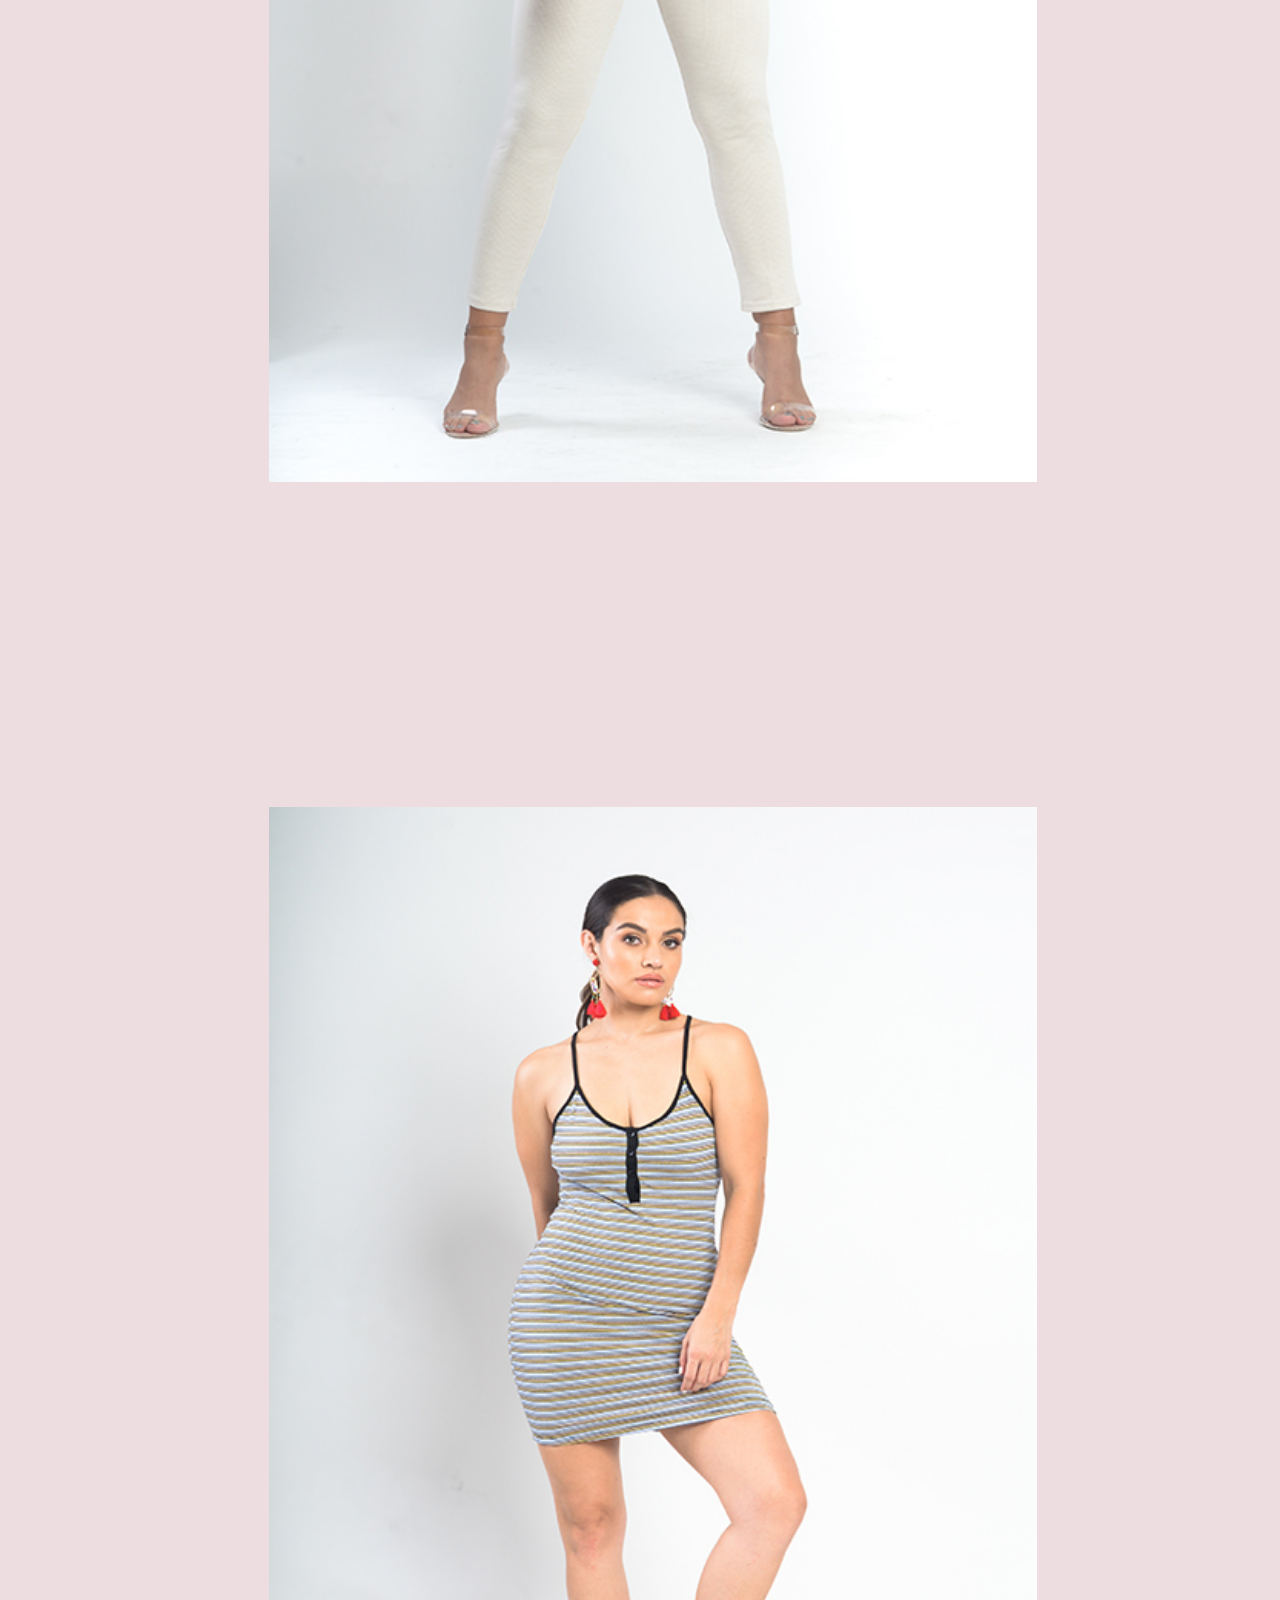
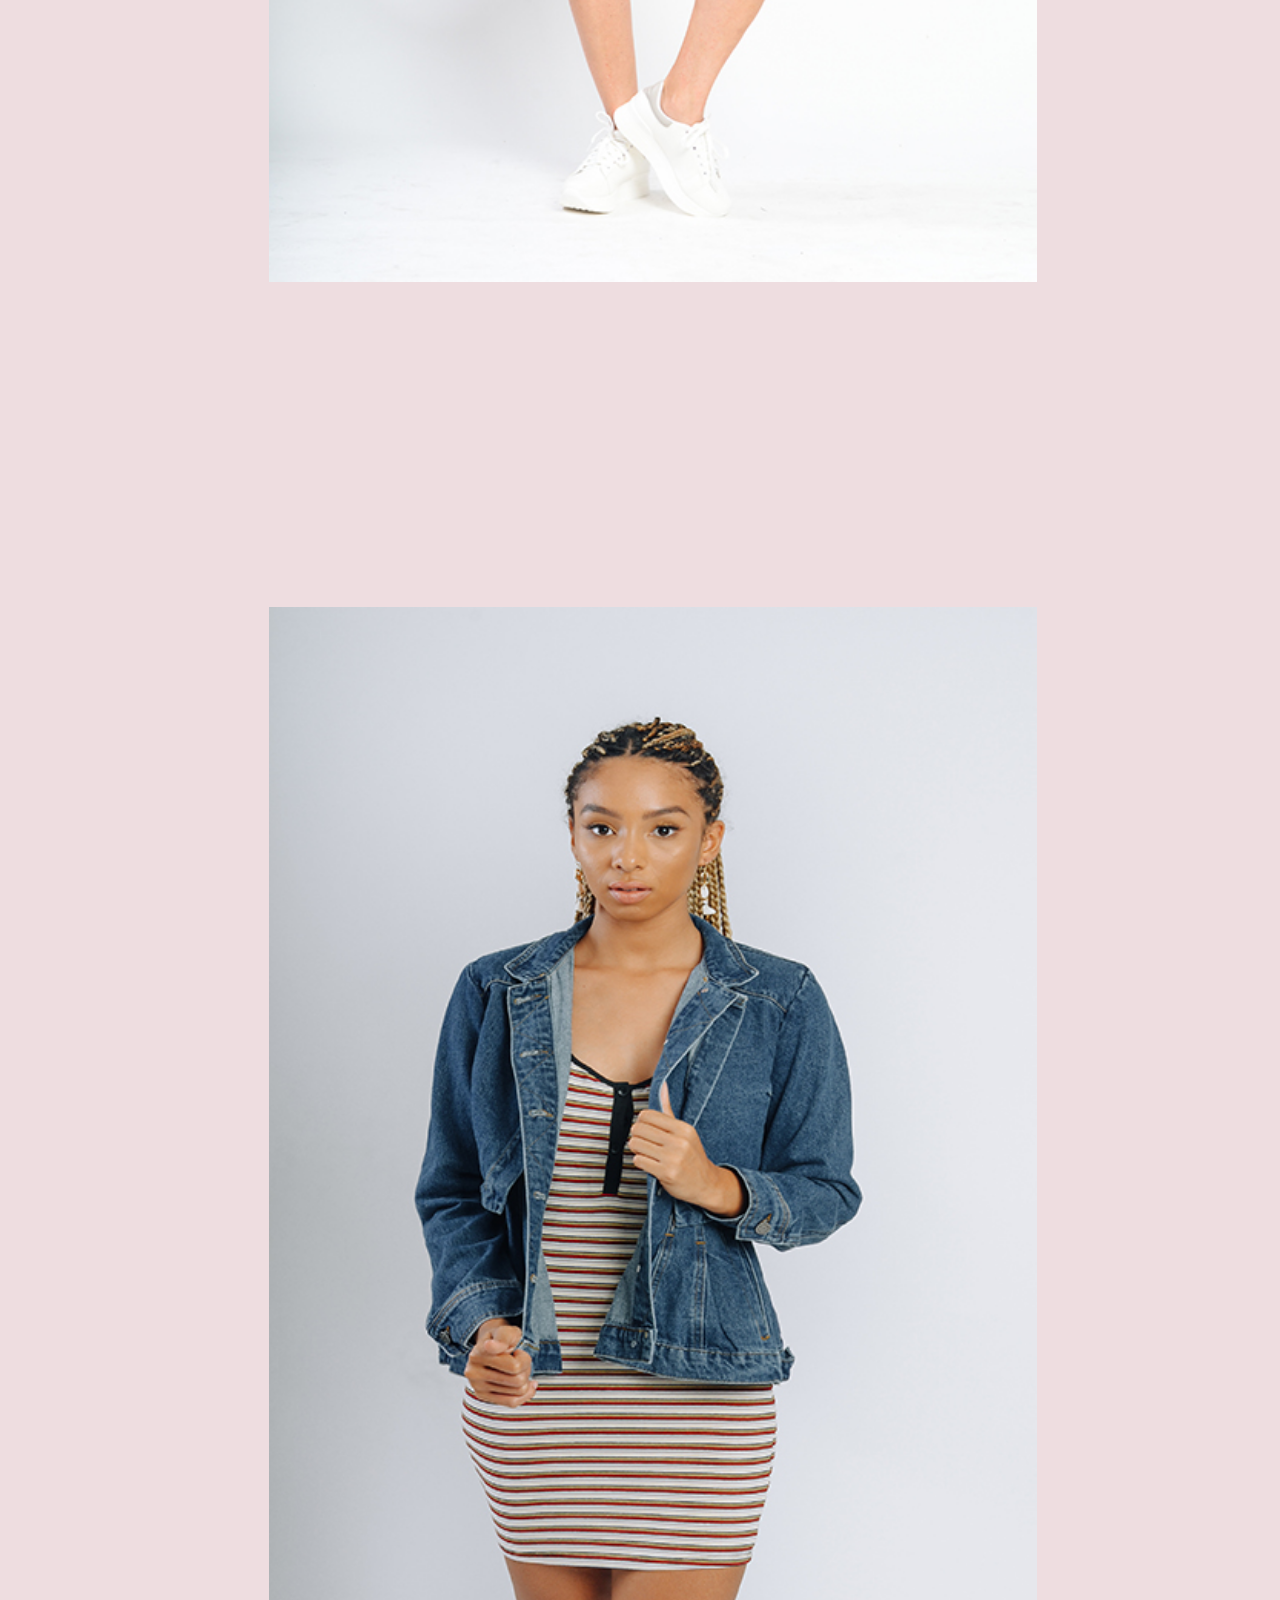
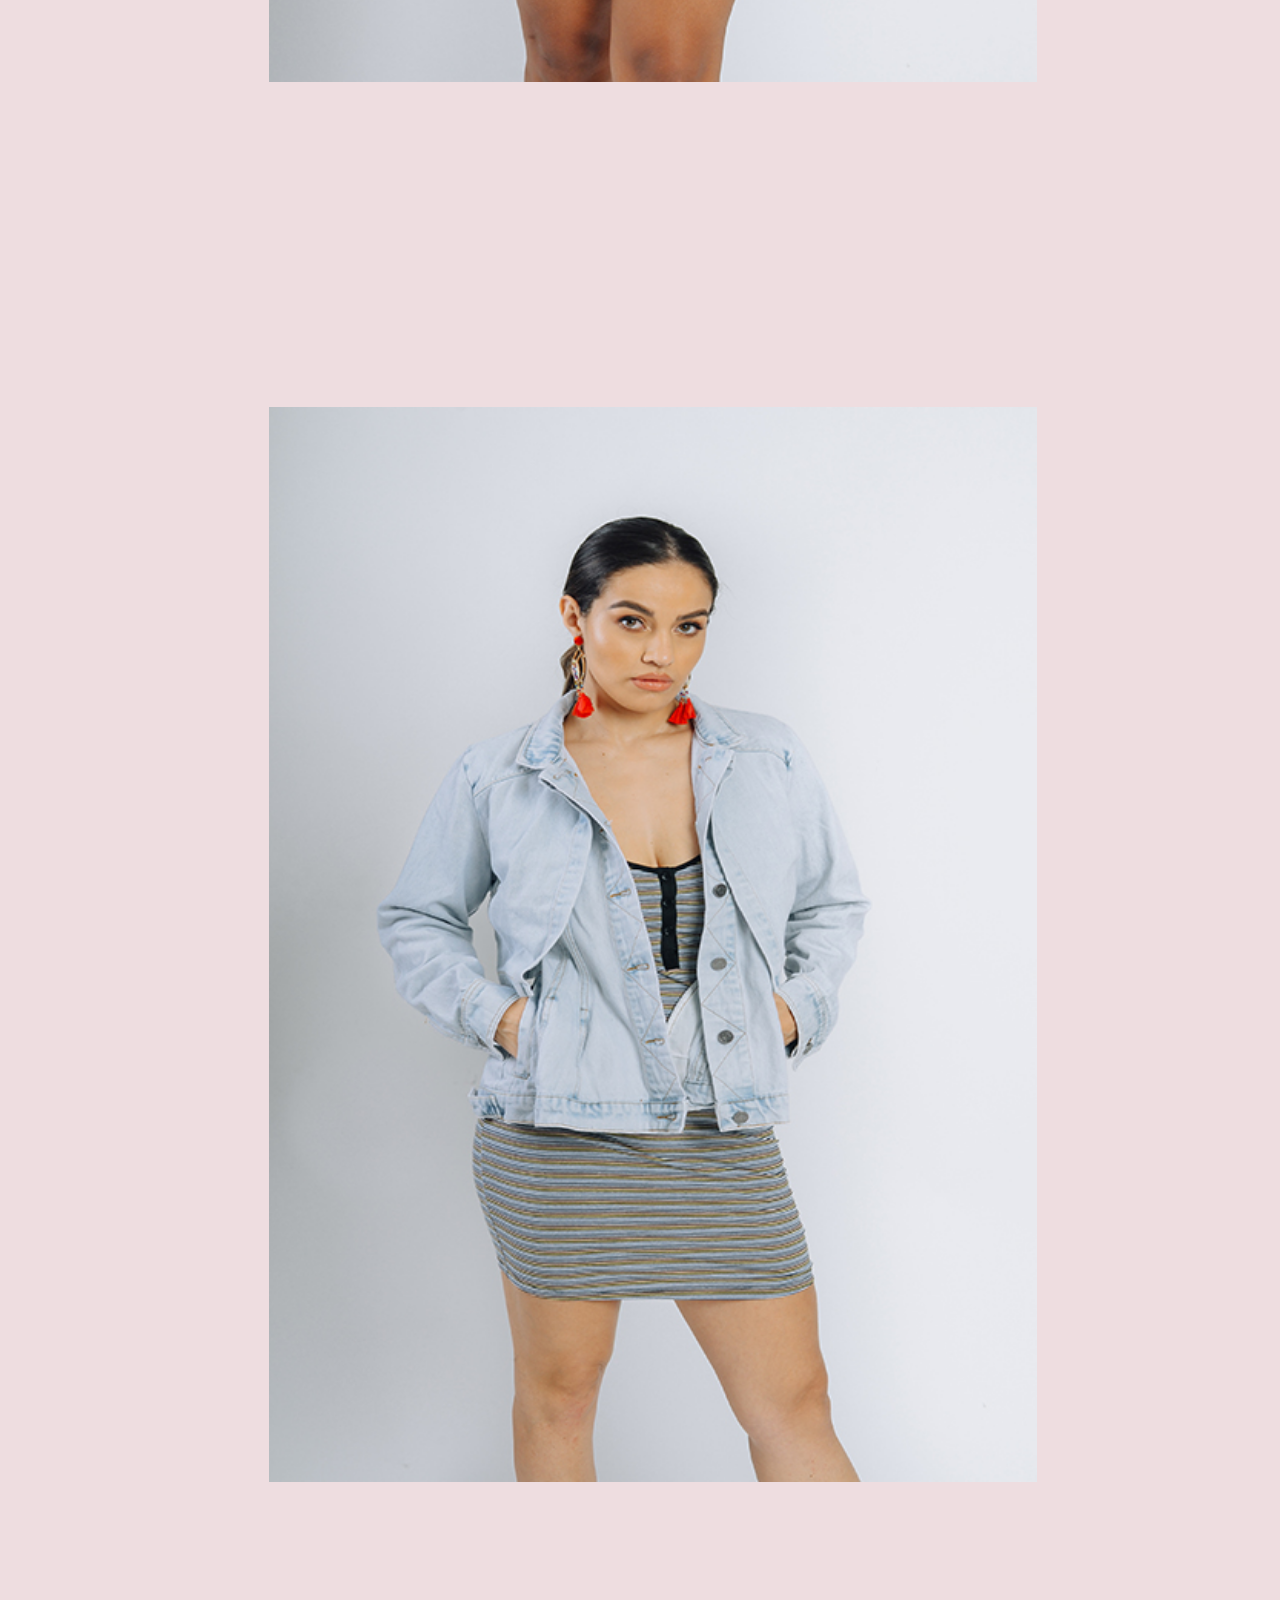
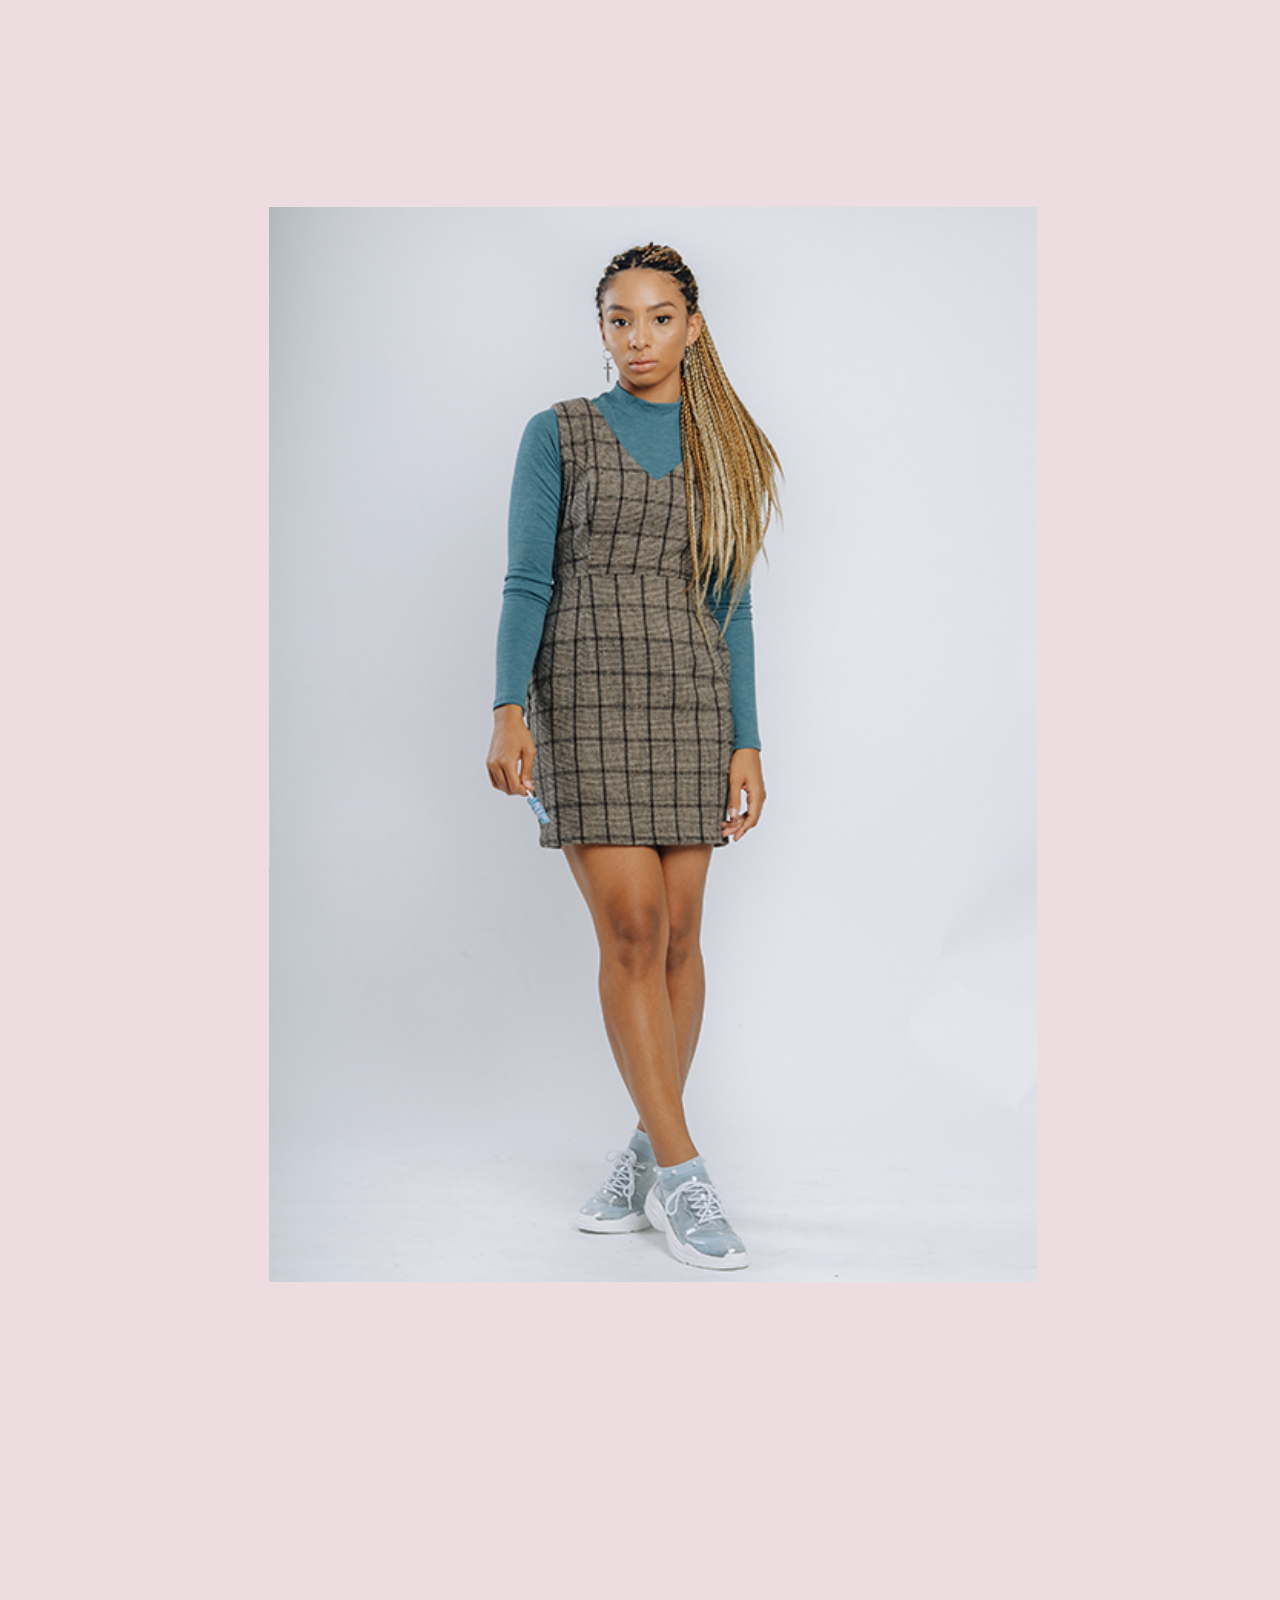
<file: index sections/ropa.html>
<!DOCTYPE html>
<html lang="en">
<head>
    <meta charset="UTF-8">
    <meta http-equiv="X-UA-Compatible" content="ie=edge">
    <title>Toro Rosa</title>
    <link rel="styleSheet" href="../css/style.css">
    <meta name="viewport" content="width=device-width, initial-scale=1.0">
    <link href="https://fonts.googleapis.com/css?family=Open+Sans:300,400,700" rel="stylesheet">
</head>
<body>
  <div class="wrapper">
    <div class="hamburguer clearfix">
      <svg class="hamburguer-btn" id="btn-hamburguer" viewBox="0 0 30 30">
        <path class="line line-top" d="M0,9h30"/>
        <path class="line line-center" d="M0,15h30"/>
        <path class="line line-bottom" d="M0,21h30"/>
      </svg>
    </div>
    <div class="header">
      <div id="sidebar" class="cont__menu">
        <ul class="header__menu" id="menu">
          <li><a href="../index.html">Inicio</a></li>
          <li><a href="../index sections/ropa.html">Ropa</a></li>
          <li><a href="../index sections/zapatos.html">Zapatos</a></li>
          <li><a href="../index sections/accesorios.html">Accesorios</a></li>
          <li><a href="../index sections/contacto.html">Contacto</a></li>
        </ul>
      </div>
    </div>
    <h3 class="ropa_title">Ropa</h3>

    <section class="ropa_images_section">
      <img class="ropa" class="ropa1" src="../img/imagenes ropa/DSC_0017.jpg" alt="Imagen de ropa">
      <img class="ropa" class="ropa3" src="../img/imagenes ropa/DSC_0079.jpg" alt="Imagen de ropa">
      <img class="ropa" class="ropa4" src="../img/imagenes ropa/DSC_0118.jpg" alt="Imagen de ropa">
      <img class="ropa" class="ropa5" src="../img/imagenes ropa/DSC_0118.jpg" alt="Imagen de ropa"> 
      <img class="ropa" class="ropa6" src="../img/imagenes ropa/DSC_0144.jpg" alt="Imagen de ropa"> 
      <img class="ropa" class="ropa7" src="../img/imagenes ropa/DSC_0162.jpg" alt="Imagen de ropa"> 
      <img class="ropa" class="ropa8" src="../img/imagenes ropa/DSC_0175.jpg" alt="Imagen de ropa"> 
       <img class="ropa" class="ropa9" src="../img/imagenes ropa/DSC_0182.jpg" alt="Imagen de ropa"> 
      <img class="ropa" class="ropa10" src="../img/imagenes ropa/DSC_0207.jpg" alt="Imagen de ropa">  
      <img class="ropa" class="ropa11" src="../img/imagenes ropa/DSC_0210.jpg" alt="Imagen de ropa">  
      <img class="ropa" class="ropa12" src="../img/imagenes ropa/DSC_0229.jpg" alt="Imagen de ropa">
      <img class="ropa" class="ropa13" src="../img/imagenes ropa/DSC_0253.jpg" alt="Imagen de ropa"> 
      <img class="ropa" class="ropa14" src="../img/imagenes ropa/DSC_0280.jpg" alt="Imagen de ropa"> 
      <img class="ropa" class="ropa15" src="../img/imagenes ropa/DSC_0295.jpg" alt="Imagen de ropa"> 
      <img class="ropa" class="ropa16" src="../img/imagenes ropa/DSC_0299.jpg" alt="Imagen de ropa"> 
      <img class="ropa" class="ropa17" src="../img/imagenes ropa/DSC_0326.jpg" alt="Imagen de ropa"> 
      <img class="ropa" class="ropa18" src="../img/imagenes ropa/DSC_0342.jpg" alt="Imagen de ropa"> 
      <img class="ropa" class="ropa19" src="../img/imagenes ropa/DSC_0349.jpg" alt="Imagen de ropa"> 
      <img class="ropa" class="ropa20" src="../img/imagenes ropa/DSC_0368.jpg" alt="Imagen de ropa"> 
      <img class="ropa" class="ropa21" src="../img/imagenes ropa/DSC_0371.jpg" alt="Imagen de ropa"> 
      <img class="ropa" class="ropa22" src="../img/imagenes ropa/DSC_0383.jpg" alt="Imagen de ropa"> 
      <img class="ropa" class="ropa23" src="../img/imagenes ropa/DSC_0388.jpg" alt="Imagen de ropa"> 
      <img class="ropa" class="ropa24" src="../img/imagenes ropa/DSC_0395.jpg" alt="Imagen de ropa"> 
      <img class="ropa" class="ropa25" src="../img/imagenes ropa/DSC_0415.jpg" alt="Imagen de ropa"> 
      <img class="ropa" class="ropa26" src="../img/imagenes ropa/DSC_0419.jpg" alt="Imagen de ropa"> 
      <img class="ropa" class="ropa27" src="../img/imagenes ropa/DSC_0445.jpg" alt="Imagen de ropa"> 
      <img class="ropa" class="ropa28" src="../img/imagenes ropa/DSC_0449.jpg" alt="Imagen de ropa"> 
      <img class="ropa" class="ropa29" src="../img/imagenes ropa/DSC_0457.jpg" alt="Imagen de ropa"> 
      <img class="ropa" class="ropa30" src="../img/imagenes ropa/DSC_0469.jpg" alt="Imagen de ropa"> 
      <img class="ropa" class="ropa31" src="../img/imagenes ropa/DSC_0472.jpg" alt="Imagen de ropa"> 
      <img class="ropa" class="ropa32" src="../img/imagenes ropa/DSC_0484.jpg" alt="Imagen de ropa"> 
      <img class="ropa" class="ropa33" src="../img/imagenes ropa/DSC_0506.jpg" alt="Imagen de ropa"> 
      <img class="ropa" class="ropa34" src="../img/imagenes ropa/DSC_0509.jpg" alt="Imagen de ropa"> 
      <img class="ropa" class="ropa35" src="../img/imagenes ropa/DSC_0516.jpg" alt="Imagen de ropa"> 
      <img class="ropa" class="ropa36" src="../img/imagenes ropa/DSC_0527.jpg" alt="Imagen de ropa"> 
      <img class="ropa" class="ropa37" src="../img/imagenes ropa/DSC_0537.jpg" alt="Imagen de ropa"> 
      <img class="ropa" class="ropa38" src="../img/imagenes ropa/DSC_0539.jpg" alt="Imagen de ropa"> 
      <img class="ropa" class="ropa39" src="../img/imagenes ropa/DSC_0554.jpg" alt="Imagen de ropa"> 
      <img class="ropa" class="ropa40" src="../img/imagenes ropa/DSC_0564.jpg" alt="Imagen de ropa"> 
      <img class="ropa" class="ropa41" src="../img/imagenes ropa/DSC_0567.jpg" alt="Imagen de ropa"> 
      <img class="ropa" class="ropa42" src="../img/imagenes ropa/DSC_0575.jpg" alt="Imagen de ropa"> 
      <img class="ropa" class="ropa43" src="../img/imagenes ropa/DSC_0611.jpg" alt="Imagen de ropa"> 
      <img class="ropa" class="ropa44" src="../img/imagenes ropa/DSC_0631.jpg" alt="Imagen de ropa"> 
      <img class="ropa" class="ropa45" src="../img/imagenes ropa/DSC_0650.jpg" alt="Imagen de ropa"> 
      <img class="ropa" class="ropa46" src="../img/imagenes ropa/DSC_0689.jpg" alt="Imagen de ropa"> 
      <img class="ropa" class="ropa47" src="../img/imagenes ropa/DSC_0697.jpg" alt="Imagen de ropa"> 
      <img class="ropa" class="ropa48" src="../img/imagenes ropa/DSC_0717.jpg" alt="Imagen de ropa"> 
      <img class="ropa" class="ropa49" src="../img/imagenes ropa/DSC_0735.jpg" alt="Imagen de ropa"> 
      <img class="ropa" class="ropa50" src="../img/imagenes ropa/DSC_0745.jpg" alt="Imagen de ropa">
      <img class="ropa" class="ropa51" src="../img/imagenes ropa/DSC_0769.jpg" alt="Imagen de ropa"> 
      <img class="ropa" class="ropa52" src="../img/imagenes ropa/DSC_0803.jpg" alt="Imagen de ropa"> 
      <img class="ropa" class="ropa53" src="../img/imagenes ropa/DSC_0820.jpg" alt="Imagen de ropa"> 
      <img class="ropa" class="ropa54" src="../img/imagenes ropa/DSC_0833.jpg" alt="Imagen de ropa"> 
      <img class="ropa" class="ropa55" src="../img/imagenes ropa/DSC_0851.jpg" alt="Imagen de ropa">
      <img class="ropa" class="ropa56" src="../img/imagenes ropa/DSC_0872.jpg" alt="Imagen de ropa">
      <img class="ropa" class="ropa57" src="../img/imagenes ropa/DSC_0882.jpg" alt="Imagen de ropa">
      <img class="ropa" class="ropa58" src="../img/imagenes ropa/DSC_0893.jpg" alt="Imagen de ropa">
      <img class="ropa" class="ropa59" src="../img/imagenes ropa/DSC_0900.jpg" alt="Imagen de ropa">
      <img class="ropa" class="ropa60" src="../img/imagenes ropa/DSC_0916.jpg" alt="Imagen de ropa">
      <img class="ropa" class="ropa61" src="../img/imagenes ropa/DSC_0928.jpg" alt="Imagen de ropa">
      <img class="ropa" class="ropa62" src="../img/imagenes ropa/DSC_0945.jpg" alt="Imagen de ropa">
      <img class="ropa" class="ropa63" src="../img/imagenes ropa/DSC_0954.jpg" alt="Imagen de ropa"></var> 
      <img class="ropa" class="ropa64" src="../img/imagenes ropa/DSC_0971.jpg" alt="Imagen de ropa"></var> 
    </section>
  </div>
<script src="../js/script.js"></script>
</body>
</html>
</file>
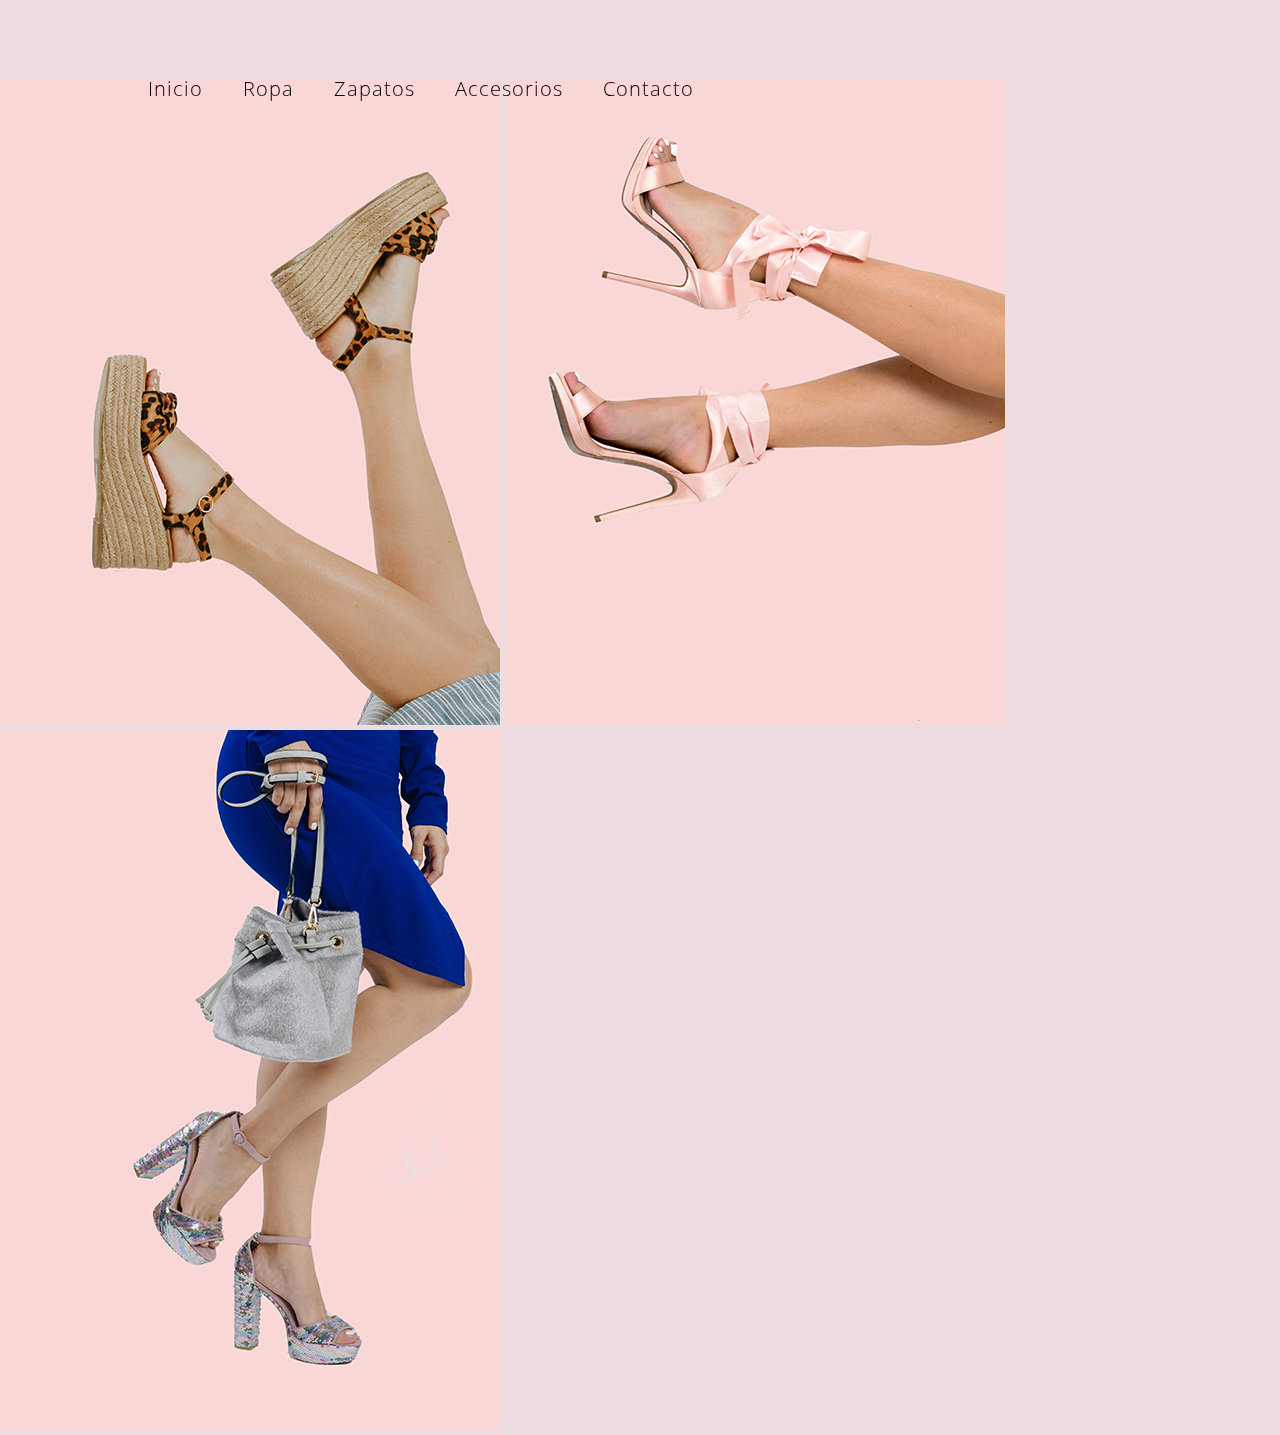
<file: index sections/zapatos.html>
<!DOCTYPE html>
<html lang="en">
<head>
    <meta charset="UTF-8">
    <meta http-equiv="X-UA-Compatible" content="ie=edge">
    <title>Toro Rosa</title>
    <link rel="styleSheet" href="../css/style.css">
    <meta name="viewport" content="width=device-width, initial-scale=1.0">
    <link href="https://fonts.googleapis.com/css?family=Open+Sans:300,400,700" rel="stylesheet">
    <link href="https://fonts.googleapis.com/css?family=Work+Sans" rel="stylesheet">
</head>
<body>
  <div class="wrapper">
    <div class="hamburguer clearfix">
      <svg class="hamburguer-btn" id="btn-hamburguer" viewBox="0 0 30 30">
        <path class="line line-top" d="M0,9h30"/>
        <path class="line line-center" d="M0,15h30"/>
        <path class="line line-bottom" d="M0,21h30"/>
      </svg>
    </div>
    <div class="header">
      <div id="sidebar" class="cont__menu">
        <ul class="header__menu" id="menu">
          <li><a href="../index.html">Inicio</a></li>
          <li><a href="../index sections/ropa.html">Ropa</a></li>
          <li><a href="../index sections/zapatos.html">Zapatos</a></li>
          <li><a href="../index sections/accesorios.html">Accesorios</a></li>
          <li><a href="../index sections/contacto.html">Contacto</a></li>
        </ul>
      </div>
    </div>
    <h3 class="zapatos_title" >Zapatos</h3>

    <section class="zapatos_images_section">
      <img class="zapato_1" src="../img/imágenes zapatos/DSC_0706.2.jpg" alt="Imagen de zapato">
      <img class="zapato_3" src="../img/imágenes zapatos/DSC_0864.2.jpg" alt="Imagen de zapato">
      <img class="zapato_4" src="../img/imágenes zapatos/DSC_0975.2.jpg" alt="Imagen de zapato">    
    </section>
  </div>
<script src="../js/script.js"></script>
</body>
</html>
</file>
<file: css/style.css>
@charset "UTF-8";
body {
  font-family: 'Titillium Web', sans-serif;
  font-weight: 200;
  letter-spacing: 1px;
  background: #eedde0; }

* {
  margin: 0; }

a {
  text-decoration: none; }

body {
  font-family: 'Open Sans', sans-serif; }

.clearfix:after {
  display: block;
  content: "";
  clear: both; }

html {
  scroll-behavior: smooth;
  overflow-y: visible; }

ul {
  list-style: none; }

.wrapper {
  overflow: hidden; }

.contacto_title {
  margin-top: 19%;
  font-size: 192%;
  margin-left: 7%; }

.contact-container {
  margin-top: 112px;
  margin-left: -106px; }

.icons-contact {
  width: 4%;
  margin-left: 30%; }

.icons-info {
  margin-left: 36%;
  margin-top: -27px;
  padding-bottom: 28px; }

.networks-container {
  margin-top: 24px;
  margin-left: 12%; }

.instagram, .facebook, .whatsapp {
  width: 11%; }

.accesorios_title {
  margin-top: 19%;
  font-size: 192%;
  margin-left: 7%; }

.accesorio_1, .accesorio_3, .accesorio_4, .accesorio_5, .accesorio_6, .accesorio_7, .accesorio_8, .accesorio_9, .accesorio_10, .accesorio_11, .accesorio_12 {
  width: 60%;
  margin-top: 25%;
  margin-left: 21%; }

.accesorio_1 {
  margin-top: 23%;
  margin-left: 21%; }

.hamburguer-btn {
  display: none;
  margin: 4%;
  position: fixed;
  width: 30px;
  z-index: 5; }
  .hamburguer-btn path {
    fill: transparent;
    stroke-width: 2px;
    stroke: black;
    transition: all 500ms cubic-bezier(0.2, 0, 0, 1); }
  .hamburguer-btn:hover .line-top {
    transform: translateY(-4px); }
  .hamburguer-btn:hover .line-bottom {
    transform: translateY(4px); }
  .hamburguer-btn.active path {
    stroke: black; }
  .hamburguer-btn.active .line-center {
    transform: translateX(-50px); }
  .hamburguer-btn.active .line-top {
    transform: rotate(45deg) translateX(6px) translateY(-9px); }
  .hamburguer-btn.active .line-bottom {
    transform: rotate(-45deg) translateX(-15px) translateY(0px); }

.header {
  background-color: white;
  position: fixed;
  top: 0;
  height: 67px;
  width: 100%;
  z-index: 3; }

.header__menu {
  position: sticky;
  top: 0; }
  .header__menu a {
    color: black;
    font-size: 20px;
    font-weight: 300;
    padding-bottom: 0; }
  .header__menu li {
    cursor: pointer;
    float: left;
    padding: 20px;
    transition: 0.5s; }
  .header__menu li:hover {
    padding: 10px 20px 26px 20px;
    border-bottom: 5px solid black; }

#menu {
  position: sticky;
  top: 0;
  background: #eedde0;
  padding: 55px 10% 25px;
  z-index: 1; }
  #menu #hamburger {
    display: none; }
  #menu .options {
    position: relative;
    top: -30px;
    list-style: none;
    float: right;
    min-width: 50%; }
    #menu .options li {
      float: left;
      margin-left: 5%;
      padding: 5px 10px;
      border-radius: 5px;
      position: relative;
      transition: 0.25s; }
      #menu .options li:hover {
        background: white/1.5; }
      #menu .options li:first-child {
        background: white/1.5; }
    #menu .options a {
      color: white;
      text-decoration: none;
      font-family: 'Titillium Web', sans-serif;
      text-transform: uppercase; }

.ropa_title {
  margin-top: 19%;
  font-size: 192%;
  margin-left: 7%; }

.ropa {
  width: 60%;
  margin-top: 25%;
  margin-left: 21%; }

@media (max-width: 1220px) and (max-width: 768px) {
  .hamburguer {
    display: block;
    position: fixed;
    background-color: #eedcdf;
    width: 100%;
    height: 10%;
    z-index: 4; }

  .cont__menu {
    background-color: #eedcdf;
    height: 100%;
    left: -100%;
    position: fixed;
    transition: 0.5s;
    width: 100%;
    z-index: 1; }

  .cont__menu.show {
    left: 0; }

  .hamburguer-btn {
    display: block;
    margin-left: 85%; }

  .header {
    display: flex;
    justify-content: start;
    height: 67px;
    background-color: #eedcdf; }

  .header__menu {
    margin-top: 15%; }
    .header__menu a {
      color: black;
      font-size: 35px; }
    .header__menu a:active {
      color: white;
      transition: 0.5s; }
    .header__menu a:hover {
      color: white; }
    .header__menu li {
      box-sizing: border-box;
      padding: 17px 8px;
      text-align: center;
      transition: 0.5s;
      width: 100%; }
    .header__menu li:hover {
      padding: 40px 20px;
      border-bottom: none; } }
@media (max-width: 1220px) {
  .animación {
    width: 127%;
    margin-left: -13%;
    margin-top: 59%; }

  .zapato_1, .zapato_2, .zapato_3, .zapato_4 {
    width: 60%; }

  .zapatos_title {
    margin-top: 19%;
    font-size: 192%;
    margin-left: 7%; }

  .zapato_1 {
    margin-top: 23%;
    margin-left: 21%; }

  .zapato_3 {
    margin-top: 25%;
    margin-left: 21%; }

  .zapato_4 {
    margin-top: 25%;
    margin-left: 21%; } }
@media (max-width: 1220px) and (max-width: 768px) {
  .hamburguer {
    display: block;
    position: fixed;
    background-color: #eedcdf;
    width: 100%;
    height: 10%;
    z-index: 4; }

  .cont__menu {
    background-color: #eedcdf;
    height: 100%;
    left: -100%;
    position: fixed;
    transition: 0.5s;
    width: 100%;
    z-index: 1; }

  .cont__menu.show {
    left: 0; }

  .hamburguer-btn {
    display: block;
    margin-left: 85%; }

  .header {
    display: flex;
    justify-content: start;
    height: 67px;
    background-color: #eedcdf; }

  .header__menu {
    margin-top: 15%; }
    .header__menu a {
      color: black;
      font-size: 35px; }
    .header__menu a:active {
      color: white;
      transition: 0.5s; }
    .header__menu a:hover {
      color: white; }
    .header__menu li {
      box-sizing: border-box;
      padding: 17px 8px;
      text-align: center;
      transition: 0.5s;
      width: 100%; }
    .header__menu li:hover {
      padding: 40px 20px;
      border-bottom: none; } }

/*# sourceMappingURL=style.css.map */
</file>
